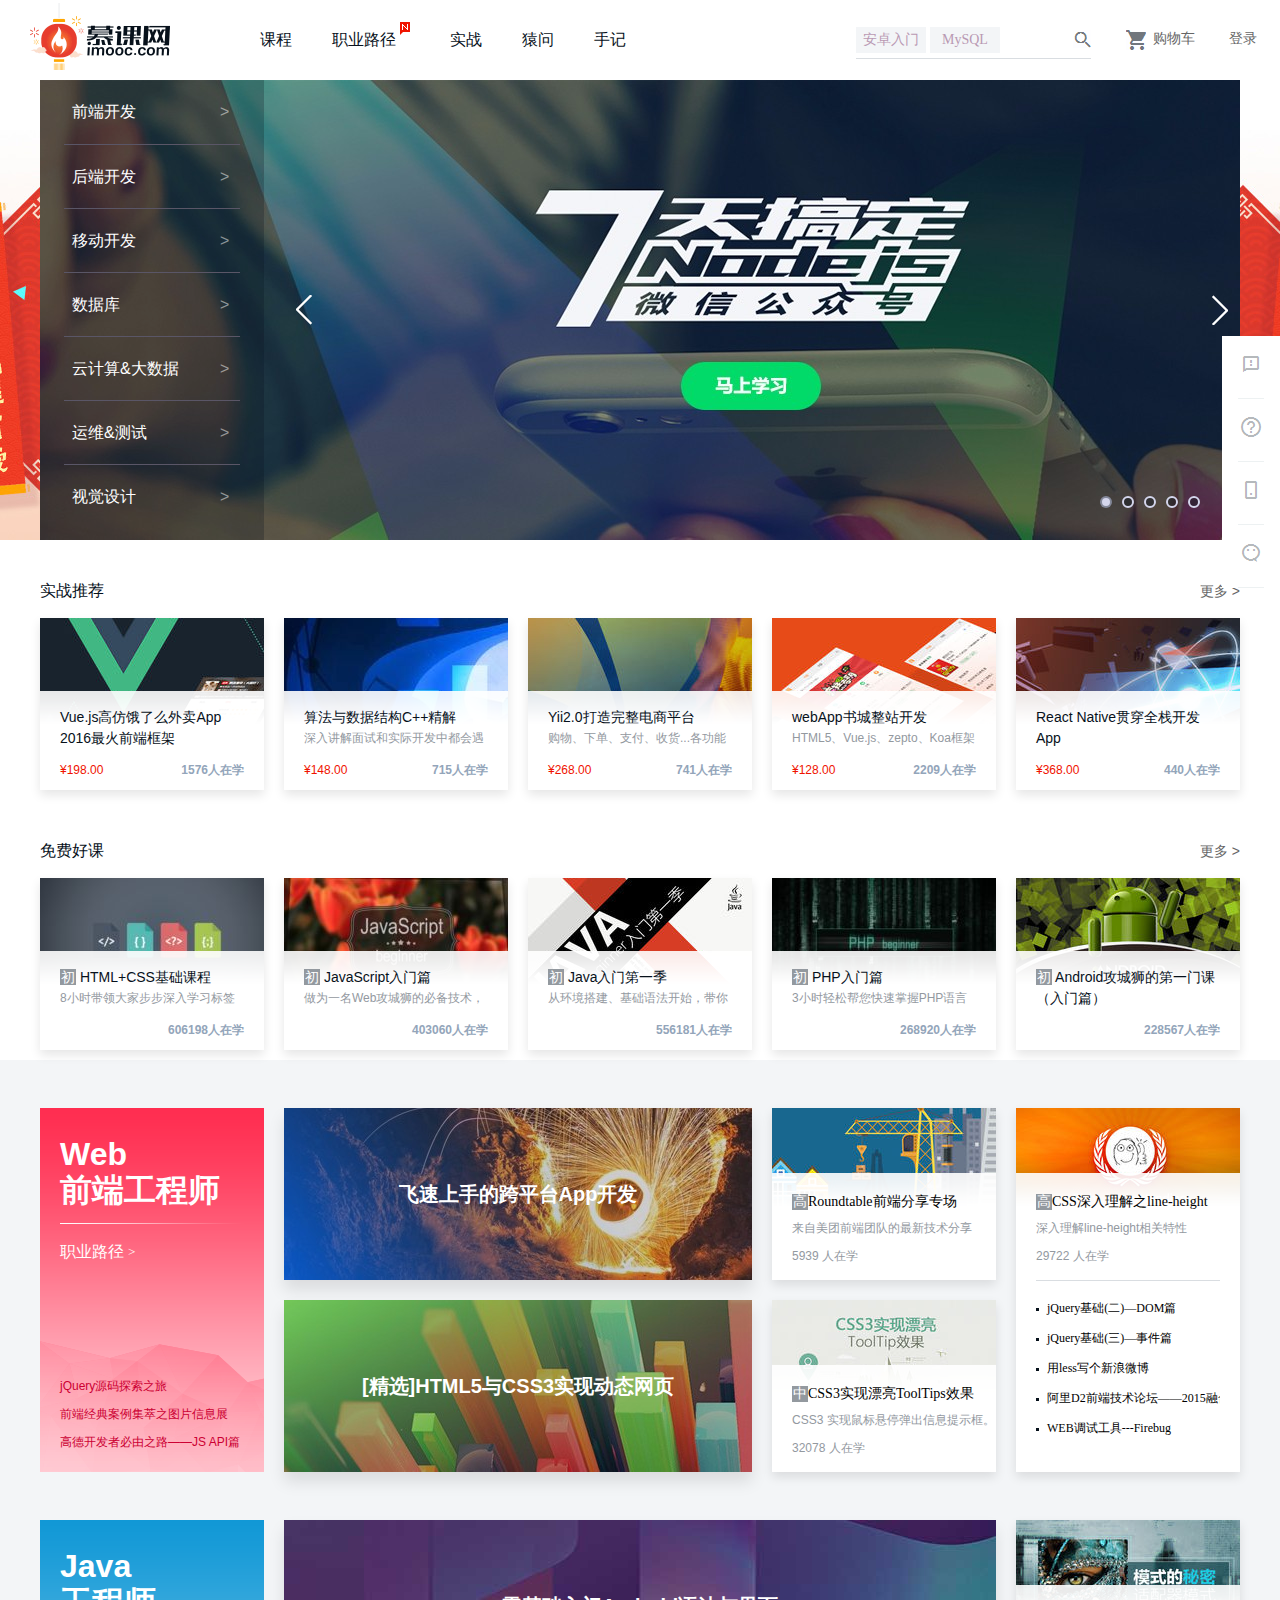
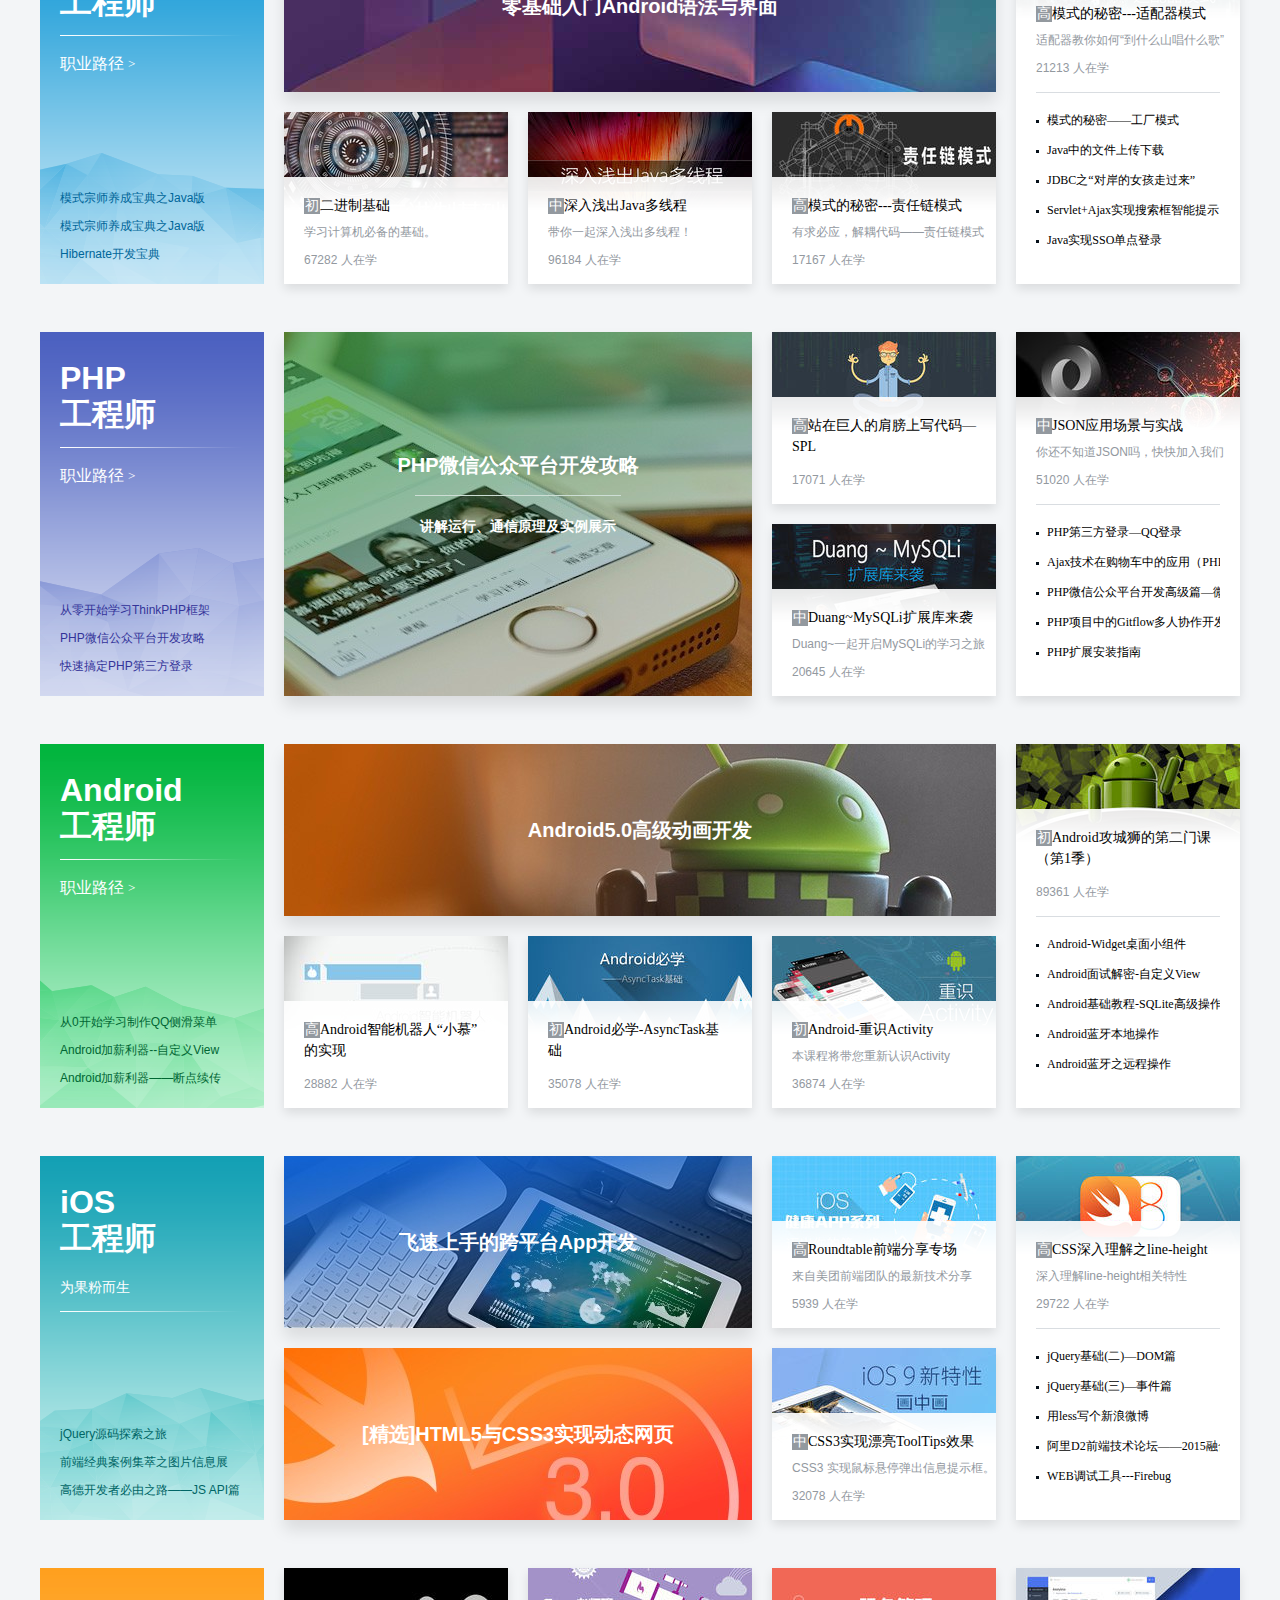
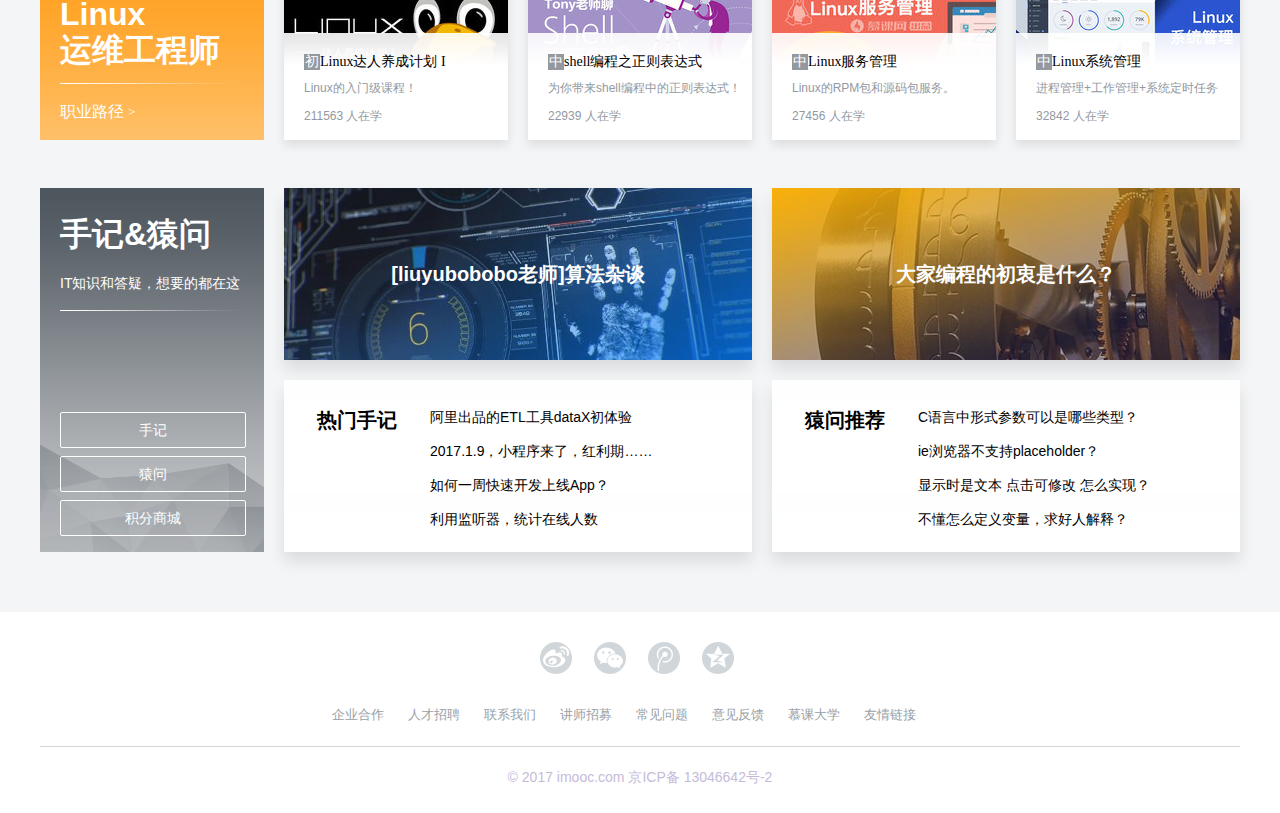
<file: index.html>
<!DOCTYPE html>
<html>
<head lang="en">
    <meta charset="UTF-8">
    <title>慕课网(IMOOC)-程序员的梦工厂</title>
    <link rel="shortcut icon" href="favicon.ico"/>
    <link rel="stylesheet" href="1-首页/css/base.css"/>
    <link rel="stylesheet" href="1-首页/css/header.css"/>
    <link rel="stylesheet" href="1-首页/css/footer.css"/>
    <link rel="stylesheet" href="1-首页/css/index.css"/>
    <script src="1-首页/js/common.js" defer="defer"></script>
    <script src="1-首页/js/index.js" defer="defer"></script>
</head>
<body>
<!--轮播图大背景 start-->
<div class="bigbackground"></div>
<!--轮播图大背景 end-->
<!--header  start -->
<div class="headerall">
    <div class="header clearfix">
        <div class="header_logo fl">
            <a href="index.html">
            </a>
        </div>
        <div class="header_nav fl">
            <ul>
                <li><a href="2-课程/课程.html">课程</a></li>
                <li><a href="3-职业路径/职业路径.html">职业路径 <i></i></a></li>
                <li><a href="4-实战/实战.html">实战</a></li>
                <li><a href="#">猿问</a></li>
                <li><a href="#">手记</a></li>
            </ul>
        </div>
        <div class="header_search fl" id="header_search">
            <input type="text" class="header_search_txt fl"/>
            <div class="header_search_a" >
                <a href="javascript:;" class="header_search_a1">安卓入门</a>
                <a href="javascript:;"class="header_search_a2">MySQL</a>
            </div>
            <button class="header_search_button fr"></button>
        </div>
        <div class="header_login">
            <ul>
                <li class="header_car fl" id="header_car">
                    <a href="javascript:;"><i></i>购物车</a>
                    <div class="header_car_content" id="headercarcontent">
                        <div class="header_car_content_top clearfix">
                            <span class="fl">我的购物车</span>
                            <div class="header_car_content_top_join fr">已加入<span>0</span>门课程</div>
                        </div>
                        <div class="header_car_content_middle">
                            <div class="header_car_content_middle_top ac">
                                <i></i>
                                <p>购物车里空空如也</p>
                            </div>
                            <div class="header_car_content_middle_bottom ac">
                                <p>快去这里选购你中意的课程</p>
                                <a href="#" class="header_car_content_middle_bottom_a1">实战课程</a>
                                <a href="#" class="header_car_content_middle_bottom_a2">职业路径</a>
                            </div>
                        </div>
                        <a href="#" class="header_car_content_bottom_a">我的订单中心</a>
                        <input type="button" value="去购物车" class="header_car_content_bottom_btn fr"/>
                    </div>
                </li>
                <li>
                    <a href="javascript:;" class="header_login_a1">登录</a>
                </li>
                <li>
                    <a href="javascript:;">注册</a>
                </li>
            </ul>
        </div>
    </div>
</div>
<!--header end-->
<!--轮播图 start-->
    <div class="bg_banner" id="bg_banner">
        <div class="bbkg" id="bbkg">
            <a href="#"><div class="tu1"></div></a>
            <a href="#"><div class="tu2"></div></a>
            <a href="#"><div class="tu3"></div></a>
            <a href="#"><div class="tu4"></div></a>
            <a href="#"><div class="tu5"></div></a>
        </div>
        <div class="ul_left"></div>
        <ul class="u_left" id="u_left">
            <li><a href="#" class="a1"><span>前端开发</span><i>&gt;</i></a></li>
            <li><a href="#"><span>后端开发</span><i>&gt;</i></a></li>
            <li><a href="#"><span>移动开发</span><i>&gt;</i></a></li>
            <li><a href="#"><span>数据库</span><i>&gt;</i></a></li>
            <li><a href="#"><span>云计算&大数据</span><i>&gt;</i></a></li>
            <li><a href="#"><span>运维&测试</span><i>&gt;</i></a></li>
            <li><a href="#"><span>视觉设计</span><i>&gt;</i></a></li>
        </ul>
        <!--<div class="hideall" id="hideall">-->
        <div class="iconn" id="iconn">
            <a href="javascript:;" class="left"></a>
            <a href="javascript:;"class="right"></a>
        </div>
        <div class="banner_dots">
            <ul class="circle" id="circle">
                <li></li>
                <li></li>
                <li></li>
                <li></li>
                <li></li>
            </ul>
        </div>
    </div>
<!--轮播图 end-->
<!--轮播图下面实战 start-->
<div class="shizhan clearfix">
    <p class="wenzi">
        <span>实战推荐</span><a href="#"><i>更多 &gt</i></a>
    </p>
</div>
<div class="szdiv clearfix" id="szdiv1">
    <ul>
        <a href="#"><li class="l1">
            <div class="txt">
                <p> Vue.js高仿饿了么外卖App 2016最火前端框架</p>
                <span>  vue.js 兼具 angular.js 和 react.js 的优点，并剔除它们的缺点</span>
            </div>
            <p class="dow">
                <i>¥198.00</i>
                <b>1576人在学</b>
            </p>
        </li></a>
        <a href="#"><li class="l2">
            <div class="txt">
                <p>算法与数据结构C++精解</p>
                <span>   深入讲解面试和实际开发中都会遇到的算法和数据结构问题</span>
            </div>
            <p class="dow">
                <i>¥148.00</i>
                <b>715人在学</b>
            </p>
        </li></a>
        <a href="#"><li class="l3">
            <div class="txt">
                <p>  Yii2.0打造完整电商平台</p>
                <span>    购物、下单、支付、收货...各功能模块开发，打造京东式电商平台</span>
            </div>
            <p class="dow">
                <i>¥268.00</i>
                <b>741人在学</b>
            </p>
        </li></a>
        <a href="#"><li class="l4">
            <div class="txt">
                <p>  webApp书城整站开发</p>
                <span>    HTML5、Vue.js、zepto、Koa框架综合运用</span>
            </div>
            <p class="dow">
                <i>¥128.00</i>
                <b>2209人在学</b>
            </p>
        </li></a>
        <a href="#"><li class="l5">
            <div class="txt">
                <p>  React Native贯穿全栈开发App</p>
                <span>    18个小时纯干货内容，让您一个人从前端到后端完成APP开发。</span>
            </div>
            <p class="dow">
                <i>¥368.00</i>
                <b>440人在学</b>
            </p>
        </li></a>

    </ul>
</div>
<div class="shizhan clearfix">
    <p class="wenzi">
        <span>免费好课</span><a href="#"><i>更多 &gt</i></a>
    </p>
</div>
<div class="szdiv clearfix" id="szdiv2">
    <ul>
        <a href="#"><li class="l6">
            <div class="txt">
                <p><i>初</i> HTML+CSS基础课程</p>
                <span> 8小时带领大家步步深入学习标签的基础知识，掌握各种样式的基本用法。</span>
            </div>
            <p class="dow">
                <b>606198人在学</b>
            </p>
        </li></a>
        <a href="#"><li class="l7">
            <div class="txt">
                <p><i>初</i> JavaScript入门篇</p>
                <span> 做为一名Web攻城狮的必备技术，让您从糊涂到明白，快速认识JavaScript。</span>
            </div>
            <p class="dow">
                <b>403060人在学</b>
            </p>
        </li></a>
        <a href="#"><li class="l8">
            <div class="txt">
                <p><i>初</i> Java入门第一季</p>
                <span> 从环境搭建、基础语法开始，带你入门</span>
            </div>
            <p class="dow">
                <b>556181人在学</b>
            </p>
        </li></a>
        <a href="#"><li class="l9">
            <div class="txt">
                <p><i>初</i> PHP入门篇</p>
                <span>3小时轻松帮您快速掌握PHP语言基础知识，为后续PHP进级课程学习打下基础。</span>
            </div>
            <p class="dow">
                <b>268920人在学</b>
            </p>
        </li></a>
        <a href="#"><li class="l10">
            <div class="txt">
                <p><i>初</i> Android攻城狮的第一门课（入门篇）</p>
                <span> 想快速进入Android开发领域的程序猿的首选课程</span>
            </div>
            <p class="dow">
                <b>228567人在学</b>
            </p>
        </li></a>

    </ul>
</div>
<!--轮播图下面实战 end-->
<!--outwrap-content Begin-->
<div class="outwrap-content">
    <div class="content clearfix">
        <div class="content-wrap banxin clearfix">
            <div class="classify fl">
                <p>Web<br>前端工程师</p>
                <a href="#" class="career-path">职业路径 <i class="icon">&gt;</i></a>
                <div class="raise-weapon">
                    <a href="#" class="item itemColor1">jQuery源码探索之旅</a>
                    <a href="#" class="item itemColor1">前端经典案例集萃之图片信息展</a>
                    <a href="#" class="item itemColor1">高德开发者必由之路——JS API篇</a>
                </div>
            </div>
            <a href="#">
                <div class="longer fl">
                    <p>飞速上手的跨平台App开发</p>
                </div>
            </a>
            <a href="#">
                <div class="moco-course fl"></div>
            </a>

            <a href="#">
                <div class="longer fl">
                    <p>[精选]HTML5与CSS3实现动态网页</p>
                </div>
            </a>
            <a href="#">
                <div class="moco-course fl"></div>
            </a>
            <div class="heigher fr">
                <a href="#">
                    <div class="moco-course mgt bs"></div>
                </a>
                <div class="list">
                    <ul>
                        <li><a href="#"><i class="list-icon"></i>jQuery基础(二)—DOM篇</a></li>
                        <li><a href="#"><i class="list-icon"></i>jQuery基础(三)—事件篇</a></li>
                        <li><a href="#"><i class="list-icon"></i>用less写个新浪微博</a></li>
                        <li><a href="#"><i class="list-icon"></i>阿里D2前端技术论坛——2015融合</a></li>
                        <li><a href="#"><i class="list-icon"></i>WEB调试工具---Firebug</a></li>
                    </ul>
                </div>
            </div>
        </div>
    </div>
    <div class="content clearfix">
        <div class="content-wrap banxin clearfix">
            <div class="classify fl">
                <p>Java<br>工程师</p>
                <a href="#" class="career-path">职业路径 <i class="icon">&gt;</i></a>
                <div class="raise-weapon">
                    <a href="#" class="item itemColor2">模式宗师养成宝典之Java版</a>
                    <a href="#" class="item itemColor2">模式宗师养成宝典之Java版</a>
                    <a href="#" class="item itemColor2">Hibernate开发宝典</a>
                </div>
            </div>
            <a href="#">
                <div class="longer w712 fl">
                    <p>零基础入门Android语法与界面</p>
                </div>
            </a>
            <a href="#">
                <div class="moco-course fl"></div>
            </a>
            <a href="#">
                <div class="moco-course fl"></div>
            </a>
            <a href="#">
                <div class="moco-course fl"></div>
            </a>
            <div class="heigher fr">
                <a href="#">
                    <div class="moco-course mgt bs"></div>
                </a>
                <div class="list">
                    <ul>
                        <li><a href="#"><i class="list-icon"></i>模式的秘密——工厂模式</a></li>
                        <li><a href="#"><i class="list-icon"></i>Java中的文件上传下载</a></li>
                        <li><a href="#"><i class="list-icon"></i>JDBC之“对岸的女孩走过来”</a></li>
                        <li><a href="#"><i class="list-icon"></i>Servlet+Ajax实现搜索框智能提示</a></li>
                        <li><a href="#"><i class="list-icon"></i>Java实现SSO单点登录</a></li>
                    </ul>
                </div>
            </div>
        </div>
    </div>
    <div class="content clearfix">
        <div class="content-wrap banxin clearfix">
            <div class="classify fl">
                <p>PHP<br>工程师</p>
                <a href="#" class="career-path">职业路径 <i class="icon">&gt;</i></a>
                <div class="raise-weapon">
                    <a href="#" class="item itemColor3">从零开始学习ThinkPHP框架</a>
                    <a href="#" class="item itemColor3">PHP微信公众平台开发攻略</a>
                    <a href="#" class="item itemColor3">快速搞定PHP第三方登录</a>
                </div>
            </div>
            <a href="#">
                <div class="longer w468 h364 fl">
                    <p>PHP微信公众平台开发攻略</p>
                    <div class="line"></div>
                    <div class="subtitle">讲解运行、通信原理及实例展示</div>
                </div>
            </a>
            <a href="#">
                <div class="moco-course fl"></div>
            </a>
            <a href="#">
                <div class="moco-course fl"></div>
            </a>
            <div class="heigher fr">
                <a href="#">
                    <div class="moco-course mgt bs"></div>
                </a>
                <div class="list">
                    <ul>
                        <li><a href="#"><i class="list-icon"></i>PHP第三方登录—QQ登录</a></li>
                        <li><a href="#"><i class="list-icon"></i>Ajax技术在购物车中的应用（PHP篇）</a></li>
                        <li><a href="#"><i class="list-icon"></i>PHP微信公众平台开发高级篇—微信JS-SDK</a></li>
                        <li><a href="#"><i class="list-icon"></i>PHP项目中的Gitflow多人协作开发工作流</a></li>
                        <li><a href="#"><i class="list-icon"></i>PHP扩展安装指南</a></li>
                    </ul>
                </div>
            </div>
        </div>
    </div>
    <div class="content clearfix">
        <div class="content-wrap banxin clearfix">
            <div class="classify fl">
                <p>Android<br>工程师</p>
                <a href="#" class="career-path">职业路径 <i class="icon">&gt;</i></a>
                <div class="raise-weapon">
                    <a href="#" class="item itemColor4">从0开始学习制作QQ侧滑菜单</a>
                    <a href="#" class="item itemColor4">Android加薪利器--自定义View</a>
                    <a href="#" class="item itemColor4">Android加薪利器——断点续传</a>
                </div>
            </div>
            <a href="#">
                <div class="longer w712 fl">
                    <p>Android5.0高级动画开发</p>
                </div>
            </a>
            <a href="#">
                <div class="moco-course fl"></div>
            </a>
            <a href="#">
                <div class="moco-course fl"></div>
            </a>
            <a href="#">
                <div class="moco-course fl"></div>
            </a>
            <div class="heigher fr">
                <a href="#">
                    <div class="moco-course mgt bs"></div>
                </a>
                <div class="list">
                    <ul>
                        <li><a href="#"><i class="list-icon"></i>Android-Widget桌面小组件</a></li>
                        <li><a href="#"><i class="list-icon"></i>Android面试解密-自定义View</a></li>
                        <li><a href="#"><i class="list-icon"></i>Android基础教程-SQLite高级操作</a></li>
                        <li><a href="#"><i class="list-icon"></i>Android蓝牙本地操作</a></li>
                        <li><a href="#"><i class="list-icon"></i>Android蓝牙之远程操作</a></li>
                    </ul>
                </div>
            </div>
        </div>
    </div>
    <div class="content clearfix">
        <div class="content-wrap banxin clearfix">
            <div class="classify fl">
                <p>iOS<br>工程师</p>
                <p class="fs14 pd24">为果粉而生</p>
                <div class="raise-weapon">
                    <a href="#" class="item itemColor5">jQuery源码探索之旅</a>
                    <a href="#" class="item itemColor5">前端经典案例集萃之图片信息展</a>
                    <a href="#" class="item itemColor5">高德开发者必由之路——JS API篇</a>
                </div>
            </div>
            <a href="#">
                <div class="longer fl">
                    <p>飞速上手的跨平台App开发</p>
                </div>
            </a>
            <a href="#">
                <div class="moco-course fl"></div>
            </a>
            <a href="#">
                <div class="longer fl">
                    <p>[精选]HTML5与CSS3实现动态网页</p>
                </div>
            </a>
            <a href="#">
                <div class="moco-course fl"></div>
            </a>
            <div class="heigher fr">
                <a href="#">
                    <div class="moco-course mgt bs"></div>
                </a>
                <div class="list">
                    <ul>
                        <li><a href="#"><i class="list-icon"></i>jQuery基础(二)—DOM篇</a></li>
                        <li><a href="#"><i class="list-icon"></i>jQuery基础(三)—事件篇</a></li>
                        <li><a href="#"><i class="list-icon"></i>用less写个新浪微博</a></li>
                        <li><a href="#"><i class="list-icon"></i>阿里D2前端技术论坛——2015融合</a></li>
                        <li><a href="#"><i class="list-icon"></i>WEB调试工具---Firebug</a></li>
                    </ul>
                </div>
            </div>
        </div>
    </div>
    <div class="content clearfix">
        <div class="content-wrap banxin clearfix">
            <div class="classify h172 fl">
                <p>Linux<br>运维工程师</p>
                <a href="#" class="career-path">职业路径 <i class="icon">&gt;</i></a>
            </div>
            <a href="#">
                <div class="moco-course fl"></div>
            </a>
            <a href="#">
                <div class="moco-course fl"></div>
            </a>
            <a href="#">
                <div class="moco-course fl"></div>
            </a>
            <a href="#">
                <div class="moco-course mgr fl"></div>
            </a>
        </div>
    </div>
    <div class="content clearfix">
        <div class="content-wrap banxin clearfix">
            <div class="classify fl">
                <p>手记&猿问</p>
                <p class="fs14 pd24">IT知识和答疑，想要的都在这</p>
                <a href="#"><div class="btn">手记</div></a>
                <a href="#"><div class="btn">猿问</div></a>
                <a href="#"><div class="btn">积分商城</div></a>
            </div>
            <a href="#">
                <div class="longer fl">
                    <p>[liuyubobobo老师]算法杂谈</p>
                </div>
            </a>
            <a href="#">
                <div class="longer mgr fl">
                    <p>大家编程的初衷是什么？</p>
                </div>
            </a>
            <a href="#">
                <div class="longer fl clearfix">
                   <div class="left fl">热门手记</div>
                    <div class="right fl">
                        <a href="#">阿里出品的ETL工具dataX初体验 </a>
                        <a href="#">2017.1.9，小程序来了，红利期……</a>
                        <a href="#">如何一周快速开发上线App？</a>
                        <a href="#">利用监听器，统计在线人数</a>
                    </div>
                </div>
            </a>
            <a href="#">
                <div class="longer mgr fl clearfix">
                    <div class="left fl">猿问推荐</div>
                    <div class="right fl">
                        <a href="#">C语言中形式参数可以是哪些类型？ </a>
                        <a href="#">ie浏览器不支持placeholder？</a>
                        <a href="#">显示时是文本 点击可修改 怎么实现？</a>
                        <a href="#">不懂怎么定义变量，求好人解释？</a>
                    </div>
                </div>
            </a>
        </div>
    </div>
</div>
<!--outwrap-content End-->
<!--侧边小广告栏 Begin-->
<div class="elevator"></div>
<!--侧边小广告栏 End-->
<!--footer start -->
<div class="footer banxin clearfix">
    <div class="footer_icon clearfix" id="footer_icon">
        <a href="#"></a>
        <a href="#"><i id="wechaterweima"></i></a>
        <a href="#"></a>
        <a href="#"></a>
    </div>
    <div class="friendlink clearfix">
        <ul>
            <li class="friendlink_first"><a href="#">企业合作</a></li>
            <li><a href="#">人才招聘</a></li>
            <li><a href="#">联系我们</a></li>
            <li><a href="#">讲师招募</a></li>
            <li><a href="#">常见问题</a></li>
            <li><a href="#">意见反馈</a></li>
            <li><a href="#">慕课大学</a></li>
            <li><a href="#">友情链接</a></li>
        </ul>
    </div>
    <div class="copyright">
        <span>&copy; 2017 imooc.com  京ICP备 13046642号-2</span>
    </div>
</div>
<!--footer end-->
<!--侧面slider start-->
<div class="sidebar">
    <ul>
        <li class="li1" id="li1"><a href="#" id="a1"><span class="span1" id="span1">常见<br/>问题</span></a></li>
        <li class="li2" id="li2"><a href="#" id="a2"><span class="span2" id="span2">意见<br/>反馈</span></a></li>
        <li class="li3" id="li3"><a href="#" id="a3"><span class="span3" id="span3">APP<br/>下载</span></a></li>
        <li class="li4" id="li4"><a href="#" id="a4"><span class="span4" id="span4">官方<br/>微信</span></a></li>
        <li class="li5" id="li5"><a href="#header_car" id="a5"><i id="li5_i">∧</i><span class="span5" id="span5">返回<br/>顶部</span></a></li>
    </ul>
</div>
<div class="elevator3" id="elevator3"></div>
<div class="elevator4" id="elevator4"></div>
<!--侧面slider end-->
</body>
</html>
</file>
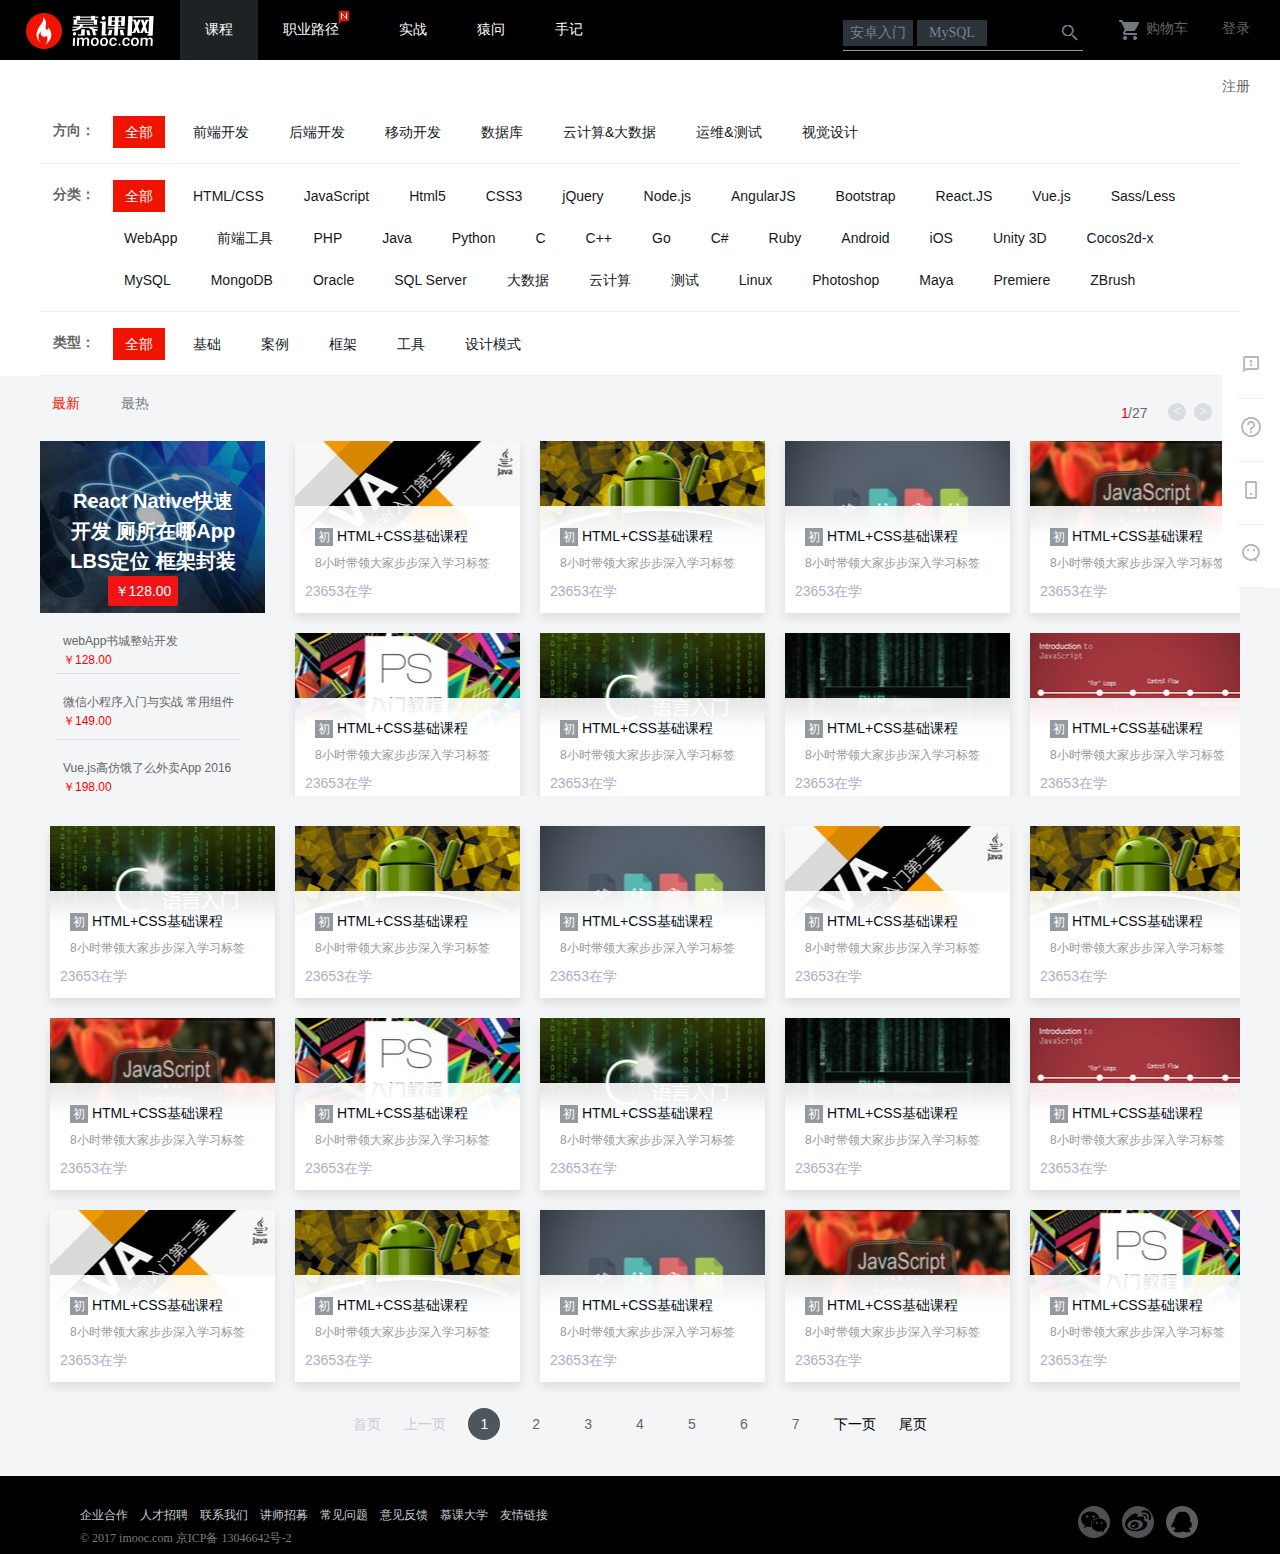
<file: 2-课程/课程.html>
<!DOCTYPE html>
<html lang="en">
<head>
    <meta charset="UTF-8">
    <title>慕课网课程</title>
    <link rel="shortcut icon" href="favicon.ico"/>
    <link rel="stylesheet" href="css/base.css">
    <link rel="stylesheet" href="css/header.css"/>
    <link rel="stylesheet" href="css/footer.css"/>
    <link rel="stylesheet" href="css/default.css">
    <script src="js/common.js"></script>
    <script src="js/default.js"></script>
</head>
<body>
<!--header  start -->
<div class="header clearfix">
    <div class="header_logo fl">
        <a href="../index.html"></a>
    </div>
    <div class="header_nav fl">
        <ul>
            <li style="background: #1E2225;"><a href="javascript:;">课程</a></li>
            <li><a href="../3-职业路径/职业路径.html">职业路径<i></i></a></li>
            <li><a href="../4-实战/实战.html">实战</a></li>
            <li><a href="#">猿问</a></li>
            <li><a href="#">手记</a></li>
        </ul>
    </div>
    <div class="header_search fl" id="header_search">
        <input type="text" class="header_search_txt fl"/>
        <div class="header_search_a" >
            <a href="javascript:;" class="header_search_a1">安卓入门</a>
            <a href="javascript:;"class="header_search_a2">MySQL</a>
        </div>
        <button class="header_search_button fr"></button>
    </div>
    <div class="header_login">
        <ul>
            <li class="header_car fl" id="header_car">
                <a href="javascript:;"><i></i>购物车</a>
                <div class="header_car_content" id="headercarcontent">
                    <div class="header_car_content_top clearfix">
                        <span class="fl">我的购物车</span>
                        <div class="header_car_content_top_join fr">已加入<span>0</span>门课程</div>
                    </div>
                    <div class="header_car_content_middle">
                        <div class="header_car_content_middle_top ac">
                            <i></i>
                            <p>购物车里空空如也</p>
                        </div>
                        <div class="header_car_content_middle_bottom ac">
                            <p>快去这里选购你中意的课程</p>
                            <a href="#" class="header_car_content_middle_bottom_a1">实战课程</a>
                            <a href="#" class="header_car_content_middle_bottom_a2">职业路径</a>
                        </div>
                    </div>
                    <a href="#" class="header_car_content_bottom_a">我的订单中心</a>
                    <input type="button" value="去购物车" class="header_car_content_bottom_btn fr"/>
                </div>
            </li>
            <li class="header_login_a1">
                <a href="javascript:;" >登录</a>
            </li>
            <li>
                <a href="javascript:;">注册</a>
            </li>
        </ul>
    </div>
</div>
<!--header end-->
<!--课程开始 start-->
    <div class="lesson banxin clearfix">
        <div class="lesson_son clearfix">
            <span>方向：</span>
            <ul class="clearfix">
                <li><a href="#" id="lesson_all1">全部</a></li>
                <li><a href="#">前端开发</a></li>
                <li><a href="#">后端开发</a></li>
                <li><a href="#">移动开发</a></li>
                <li><a href="#">数据库</a></li>
                <li><a href="#">云计算&大数据</a></li>
                <li><a href="#">运维&测试</a></li>
                <li><a href="#">视觉设计</a></li>
            </ul>
        </div>
        <div class="lesson_son clearfix">
            <span>分类：</span>
            <ul class="clearfix">
                <li><a href="#" id="lesson_all2">全部</a></li>
                <li><a href="#">HTML/CSS</a></li>
                <li><a href="#">JavaScript</a></li>
                <li><a href="#">Html5</a></li>
                <li><a href="#">CSS3</a></li>
                <li><a href="#">jQuery</a></li>
                <li><a href="#">Node.js</a></li>
                <li><a href="#">AngularJS</a></li>
                <li><a href="#">Bootstrap</a></li>
                <li><a href="#">React.JS</a></li>
                <li><a href="#">Vue.js</a></li>
                <li><a href="#">Sass/Less</a></li>
                <li><a href="#">WebApp</a></li>
                <li><a href="#">前端工具</a></li>
                <li><a href="#">PHP</a></li>
                <li><a href="#">Java</a></li>
                <li><a href="#">Python</a></li>
                <li><a href="#">C</a></li>
                <li><a href="#">C++</a></li>
                <li><a href="#">Go</a></li>
                <li><a href="#">C#</a></li>
                <li><a href="#">Ruby</a></li>
                <li><a href="#">Android</a></li>
                <li><a href="#">iOS</a></li>
                <li><a href="#">Unity 3D</a></li>
                <li><a href="#">Cocos2d-x</a></li>
                <li><a href="#">MySQL</a></li>
                <li><a href="#">MongoDB</a></li>
                <li><a href="#">Oracle</a></li>
                <li><a href="#">SQL Server</a></li>
                <li><a href="#">大数据</a></li>
                <li><a href="#">云计算</a></li>
                <li><a href="#">测试</a></li>
                <li><a href="#">Linux</a></li>
                <li><a href="#">Photoshop</a></li>
                <li><a href="#">Maya</a></li>
                <li><a href="#">Premiere</a></li>
                <li><a href="#">ZBrush</a></li>
            </ul>
        </div>
        <div class="lesson_son clearfix">
            <span>类型：</span>
            <ul class="clearfix">
                <li><a href="#" id="lesson_all3">全部</a></li>
                <li><a href="#">基础</a></li>
                <li><a href="#">案例</a></li>
                <li><a href="#">框架</a></li>
                <li><a href="#">工具</a></li>
                <li><a href="#">设计模式</a></li>
            </ul>
        </div>
    </div>
<!--课程结束 end-->
<!--产品信息start-->
<div class="product">
    <div class="banxin">
        <div class="product_top">
            <div class="product_left fl" id="product_left">
                <a href="javascript:;" id="zuixin">最新</a>
                <a href="javascript:;" id="zuire">最热</a>
            </div>
            <div class="product_right fr">
                <span class="_red">1</span><span>/27</span>
                <a href="#"><i class="left">&lt;</i></a>
                <a href="#"><i class="right">&gt;</i></a>
            </div>
        </div>
        <div class="product_main pm1" id="product_main1">
            <div class="product_main_top">
                <div class="product_main_left fl">
                    <div class="product_img">
                        <div class="imgmask"></div>
                    </div>
                    <div class="product_img_pro">
                        <a href="">React Native快速开发 厕所在哪App LBS定位 框架封装</a>

                        <p>￥128.00</p>
                    </div>
                    <div class="bott">
                        <div class="product_price">
                            <div class="price_mess">
                                <a href="">webApp书城整站开发</a>

                                <p>￥128.00</p>
                            </div>
                        </div>
                        <div class="product_price1">
                            <div class="price_mess">
                                <a href="">微信小程序入门与实战 常用组件</a>

                                <p>￥149.00</p>
                            </div>
                        </div>
                        <div class="product_price2">
                            <div class="price_mess">
                                <a href="">Vue.js高仿饿了么外卖App 2016</a>

                                <p>￥198.00</p>
                            </div>
                        </div>
                    </div>
                </div>
                <div class="product_main_right fr" id="product_main_right">
                    <ul>

                    </ul>
                </div>
            </div>
            <div class="product_main_bottom" id="product_main_bottom">
                <ul>

                </ul>
            </div>
        </div>
        <div class="product_main pm2" id="product_main2">
            <div class="product_main_top">
                <div class="product_main_left fl">
                    <div class="product_img2">
                        <div class="imgmask"></div>
                    </div>
                    <div class="product_img_pro">
                        <a href="">所向披靡的响应式开发</a>

                        <p>￥128.00</p>
                    </div>
                    <div class="bott">
                        <div class="product_price">
                            <div class="price_mess">
                                <a href="#" title="强力django+杀手级xadmin  打造上线标准的在线教育平台">强力django+杀手级xadmin</a>

                                <p>￥369.00</p>
                            </div>
                        </div>
                        <div class="product_price1">
                            <div class="price_mess">
                                <a href="#" title="6小时用 jQuery 实现小应用 ">6小时用 jQuery 实现小应用 </a>

                                <p>￥88.00</p>
                            </div>
                        </div>
                        <div class="product_price2">
                            <div class="price_mess">
                                <a href="#" title="高性能可扩展MySQL数据库设计及架构优化 电商项目 ">高性能可扩展MySQL数据库设计</a>

                                <p>￥249.00</p>
                            </div>
                        </div>
                    </div>
                </div>
                <div class="product_main_right fr" id="product_main_right2">
                    <ul>

                    </ul>
                </div>
            </div>
            <div class="product_main_bottom" id="product_main_bottom2">
                <ul>

                </ul>
            </div>
        </div>
        <div class="product_bottom">
            <div class="bottom_center" id="bottom_center">
                <span class="current1">首页</span>
                <span class="current1">上一页</span>
                <a href="javascript:;">1</a>
                <a href="javascript:;">2</a>
                <a href="javascript:;">3</a>
                <a href="javascript:;">4</a>
                <a href="javascript:;">5</a>
                <a href="javascript:;">6</a>
                <a href="javascript:;">7</a>
                <span class="current2">下一页</span>
                <span class="current2">尾页</span>
            </div>
        </div>
    </div>
</div>
<!--产品信息end-->
<!--footer start -->
<div class="footerall">
<div class="footer banxin ">
    <div class="footer_icon" id="footer_icon">
        <a href="#"></a>
        <a href="#"></a>
        <a href="#"><i id="wechaterweima"></i></a>
    </div>
    <div class="friendlink">
        <ul>
            <li class="friendlink_first"><a href="#">企业合作</a></li>
            <li><a href="#">人才招聘</a></li>
            <li><a href="#">联系我们</a></li>
            <li><a href="#">讲师招募</a></li>
            <li><a href="#">常见问题</a></li>
            <li><a href="#">意见反馈</a></li>
            <li><a href="#">慕课大学</a></li>
            <li><a href="#">友情链接</a></li>
        </ul>
    </div>
    <div class="copyright">
        <span>&copy; 2017 imooc.com  京ICP备 13046642号-2</span>
    </div>
</div>
</div>
<!--footer end-->
<!--侧面slider start-->
<div class="sidebar">
    <ul>
        <li class="li1" id="li1"><a href="#" id="a1"><span class="span1" id="span1">常见<br/>问题</span></a></li>
        <li class="li2" id="li2"><a href="#" id="a2"><span class="span2" id="span2">意见<br/>反馈</span></a></li>
        <li class="li3" id="li3"><a href="#" id="a3"><span class="span3" id="span3">APP<br/>下载</span></a></li>
        <li class="li4" id="li4"><a href="#" id="a4"><span class="span4" id="span4">官方<br/>微信</span></a></li>
        <li class="li5" id="li5"><a href="#header_car" id="a5"><i id="li5_i">∧</i><span class="span5" id="span5">返回<br/>顶部</span></a></li>
    </ul>
</div>
<div class="elevator3" id="elevator3"></div>
<div class="elevator4" id="elevator4"></div>
<!--侧面slider end-->
</body>
</html>
</file>
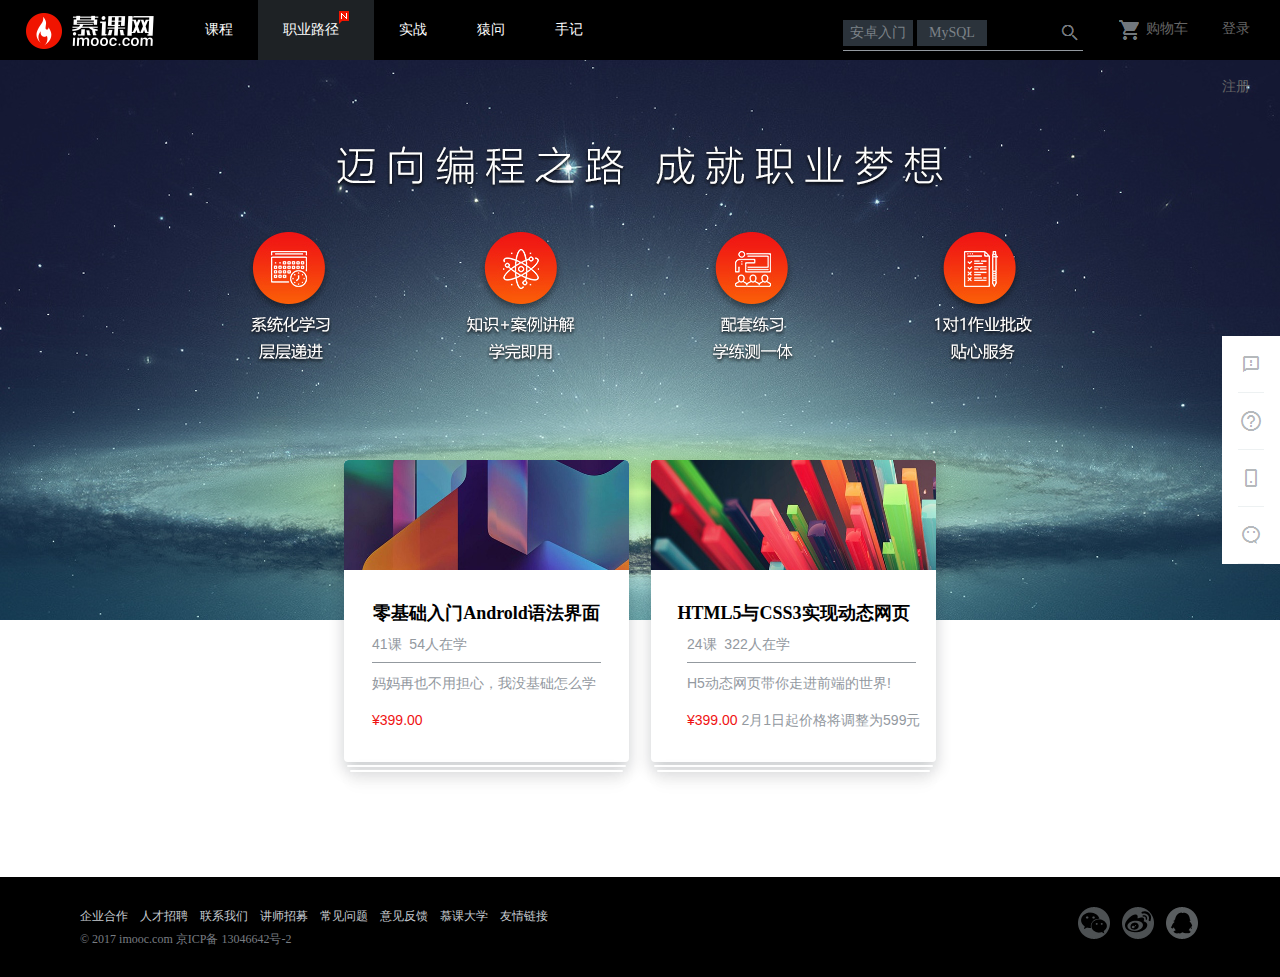
<file: 3-职业路径/职业路径.html>
<!DOCTYPE html>
<html>
<head lang="en">
    <meta charset="UTF-8">
    <title></title>
    <link rel="shortcut icon" href="favicon.ico"/>
    <link rel="stylesheet" href="css/base.css"/>
    <link rel="stylesheet" href="css/index.css"/>
    <link rel="stylesheet" href="css/header.css"/>
    <link rel="stylesheet" href="css/footer.css"/>
    <script src="js/common.js"></script>
    <script src="js/header&footer.js"></script>
</head>
<body>
<!--header  start -->
<div class="header clearfix">
    <div class="header_logo fl">
        <a href="../index.html"></a>
    </div>
    <div class="header_nav fl">
        <ul>
            <li><a href="../2-课程/课程.html">课程</a></li>
            <li style="background: #1E2225;"><a href="#">职业路径<i></i></a></li>
            <li><a href="../4-实战/实战.html">实战</a></li>
            <li><a href="#">猿问</a></li>
            <li><a href="#">手记</a></li>
        </ul>
    </div>
    <div class="header_search fl" id="header_search">
        <input type="text" class="header_search_txt fl"/>
        <div class="header_search_a" >
            <a href="javascript:;" class="header_search_a1">安卓入门</a>
            <a href="javascript:;"class="header_search_a2">MySQL</a>
        </div>
        <button class="header_search_button fr"></button>
    </div>
    <div class="header_login">
        <ul>
            <li class="header_car fl" id="header_car">
                <a href="javascript:;"><i></i>购物车</a>
                <div class="header_car_content" id="headercarcontent">
                    <div class="header_car_content_top clearfix">
                        <span class="fl">我的购物车</span>
                        <div class="header_car_content_top_join fr">已加入<span>0</span>门课程</div>
                    </div>
                    <div class="header_car_content_middle">
                        <div class="header_car_content_middle_top ac">
                            <i></i>
                            <p>购物车里空空如也</p>
                        </div>
                        <div class="header_car_content_middle_bottom ac">
                            <p>快去这里选购你中意的课程</p>
                            <a href="#" class="header_car_content_middle_bottom_a1">实战课程</a>
                            <a href="#" class="header_car_content_middle_bottom_a2">职业路径</a>
                        </div>
                    </div>
                    <a href="#" class="header_car_content_bottom_a">我的订单中心</a>
                    <input type="button" value="去购物车" class="header_car_content_bottom_btn fr"/>
                </div>
            </li>
            <li class="header_login_a1">
                <a href="javascript:;" >登录</a>
            </li>
            <li>
                <a href="javascript:;">注册</a>
            </li>
        </ul>
    </div>
</div>
<!--header end-->
<!--职业路径index start-->
    <div class="banner"></div>
    <div class="news clearfix">
        <div class="newsleft fl" id="newsleft">
            <div class="tu1"></div>
            <div class="wenzi1" id="wenzi1">
                <h1>零基础入门Androld语法界面</h1>
                <span>41课&nbsp;&nbsp;54人在学</span>
                <p class="p1">妈妈再也不用担心，我没基础怎么学</p>
                <p class="yincang" id="yinText">Androld开发了!学习Androld从这里开始</p>
            </div>
            <em>&yen;399.00</em>
            <div class="newsadd1"></div>
            <div class="newsadd2"></div>
        </div>
        <div class="newsright fr" id="newsright">
            <div class="tu2"></div>
                <div class="wenzi2" id="wenzi2">
                    <h1>HTML5与CSS3实现动态网页</h1>
                    <span>24课&nbsp;&nbsp;322人在学</span>
                    <p class="p1">H5动态网页带你走进前端的世界!</p>

                </div>
                <em>&yen;399.00&nbsp;<i>2月1日起价格将调整为599元</i></em>
            <div class="newsadd1"></div>
            <div class="newsadd2"></div>
        </div>
    </div>
    <div class="sidebar">
        <ul >
            <li class="li1" id="li1"><a href="#" id="a1"><span class="span1" id="span1">常见<br/>问题</span></a></li>
            <li class="li2" id="li2"><a href="#" id="a2"><span class="span2" id="span2">意见<br/>反馈</span></a></li>
            <li class="li3" id="li3"><a href="#" id="a3"><span class="span3" id="span3">APP<br/>下载</span></a></li>
            <li class="li4" id="li4"><a href="#" id="a4"><span class="span4" id="span4">官方<br/>微信</span></a></li>
            <li class="li5" id="li5"><a href="#header_car" id="a5"><i id="li5_i">∧</i><span class="span5" id="span5">返回<br/>顶部</span></a></li>
        </ul>
    </div>
    <div class="elevator3" id="elevator3"></div>
    <div class="elevator4" id="elevator4"></div>
    <script src="js/index.js"></script>
<!--职业路径index end-->
<!--footer start -->
<div class="footerall">
    <div class="footer banxin ">
    <div class="footer_icon" id="footer_icon">
        <a href="#"></a>
        <a href="#"></a>
        <a href="#"><i id="wechaterweima"></i></a>
    </div>
    <div class="friendlink">
        <ul>
            <li class="friendlink_first"><a href="#">企业合作</a></li>
            <li><a href="#">人才招聘</a></li>
            <li><a href="#">联系我们</a></li>
            <li><a href="#">讲师招募</a></li>
            <li><a href="#">常见问题</a></li>
            <li><a href="#">意见反馈</a></li>
            <li><a href="#">慕课大学</a></li>
            <li><a href="#">友情链接</a></li>
        </ul>
    </div>
    <div class="copyright">
        <span>&copy; 2017 imooc.com  京ICP备 13046642号-2</span>
    </div>
</div></div>
<!--footer end-->
</body>
</html>
</file>
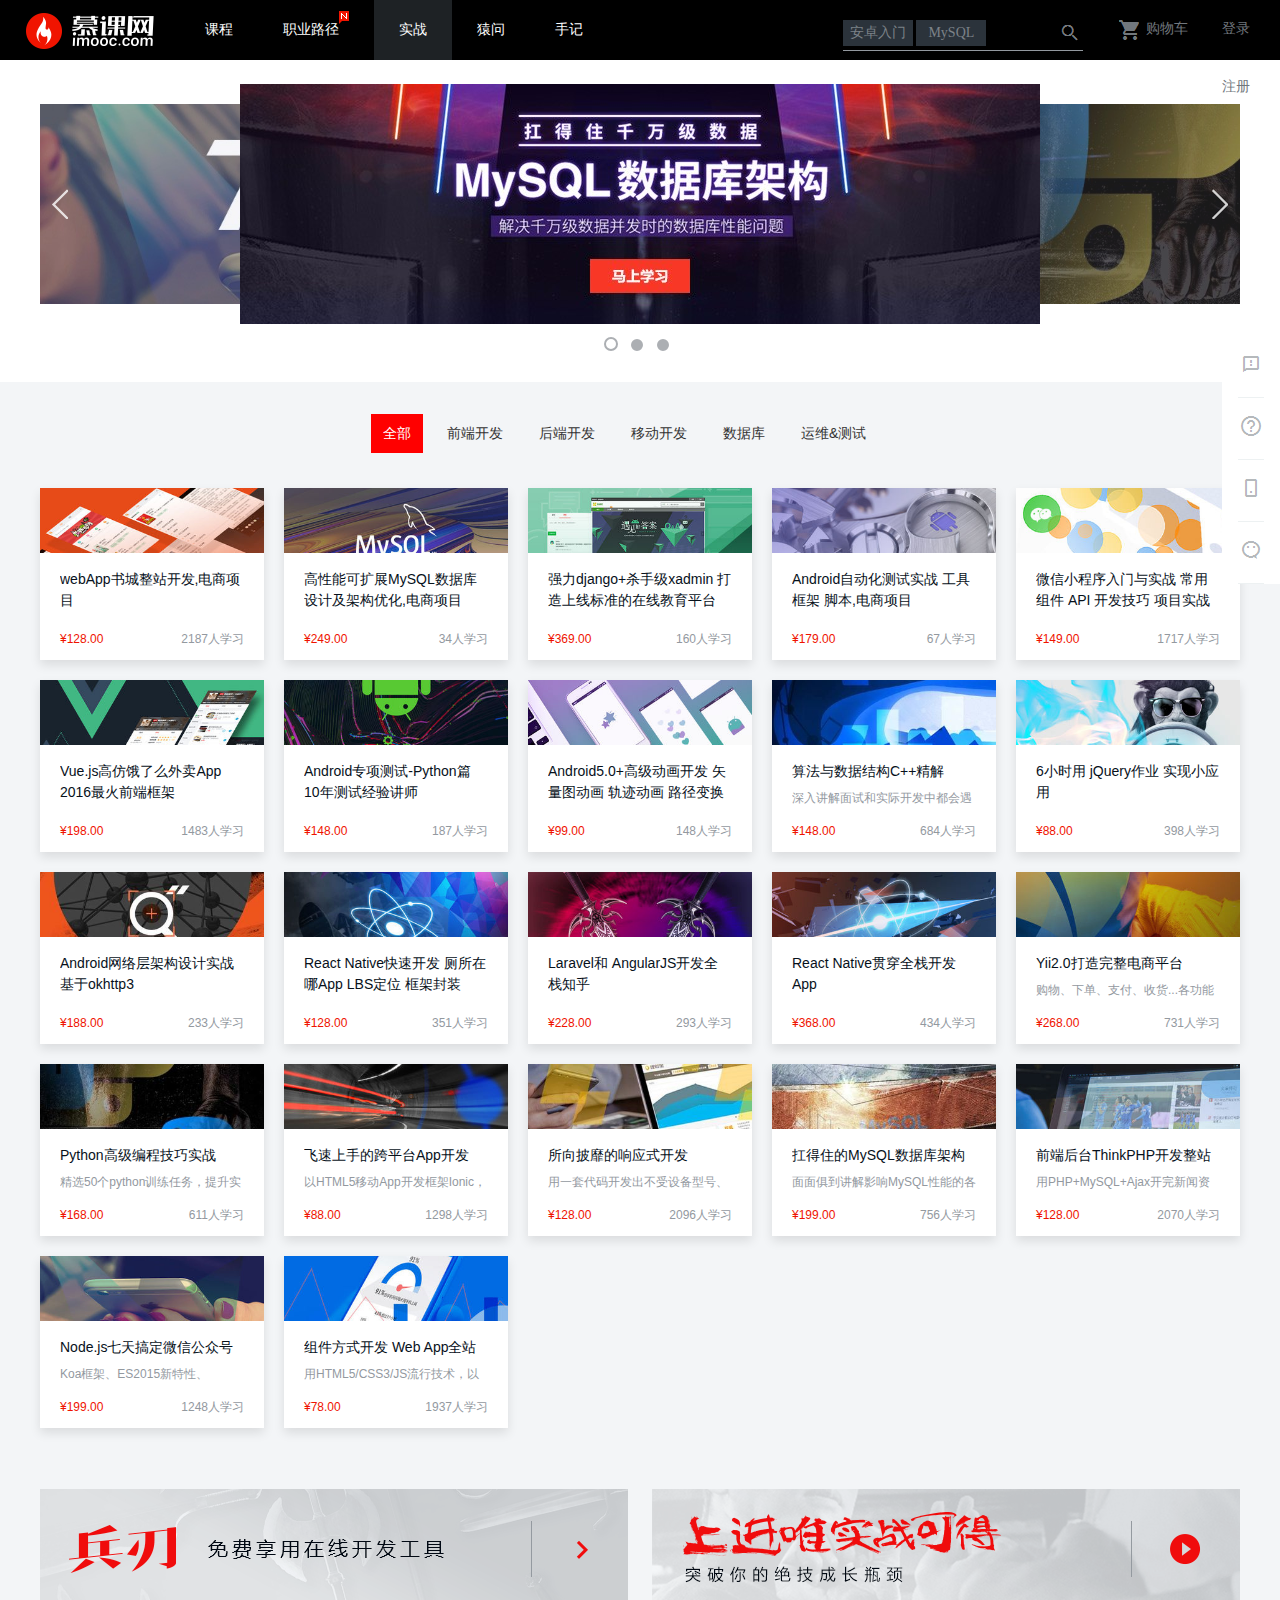
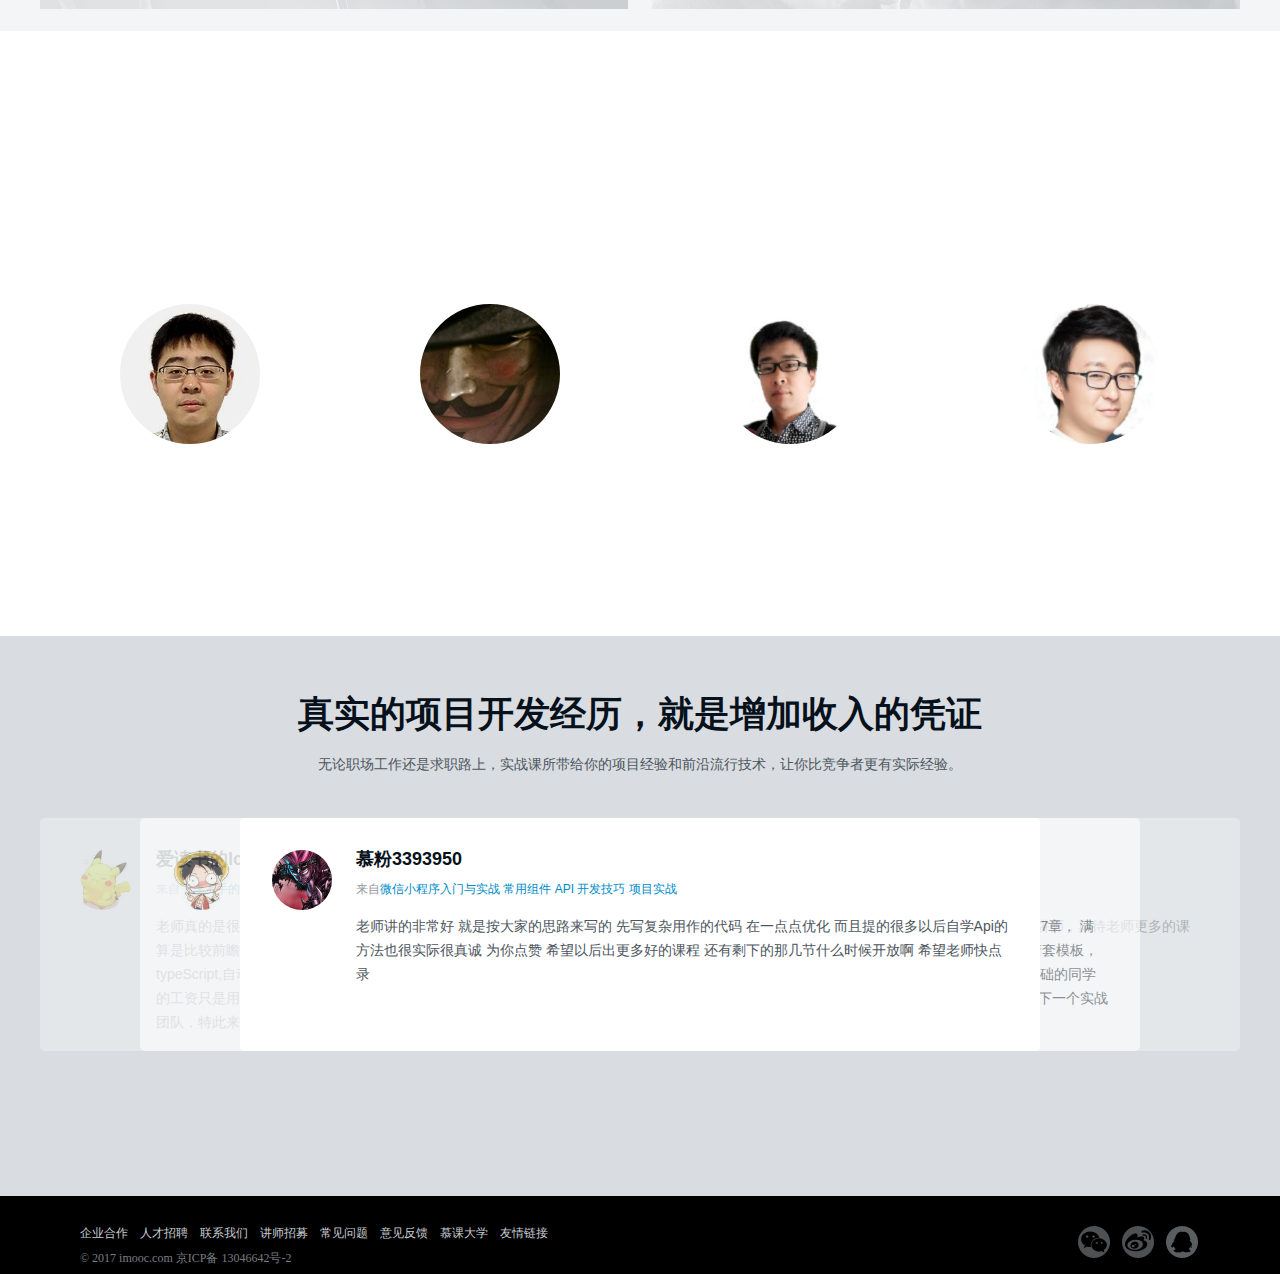
<file: 4-实战/实战.html>
<!DOCTYPE html>
<html>
<head lang="en">
    <meta charset="UTF-8">
    <title></title>
    <link rel="shortcut icon" href="favicon.ico"/>
    <link rel="stylesheet" href="css/base.css"/>
    <link rel="stylesheet" href="css/common.css"/>
    <link rel="stylesheet" href="css/combat.css"/>
    <link rel="stylesheet" href="css/index.css"/>
    <link rel="stylesheet" href="css/header.css"/>
    <link rel="stylesheet" href="css/footer.css"/>
    <script defer="defer" src="js/common1.js"></script>
    <script defer="defer" src="js/index.js"></script>
    <script defer="defer" src="js/combat.js"></script>
</head>
<body>
<!--header  start -->
<div class="header clearfix">
    <div class="header_logo fl">
        <a href="../index.html"></a>
    </div>
    <div class="header_nav fl">
        <ul>
            <li><a href="../2-课程/课程.html">课程</a></li>
            <li><a href="../3-职业路径/职业路径.html">职业路径<i></i></a></li>
            <li style="background: #1E2225;"><a href="#">实战</a></li>
            <li><a href="#">猿问</a></li>
            <li><a href="#">手记</a></li>
        </ul>
    </div>
    <div class="header_search fl" id="header_search">
        <input type="text" class="header_search_txt fl"/>
        <div class="header_search_a" >
            <a href="javascript:;" class="header_search_a1">安卓入门</a>
            <a href="javascript:;"class="header_search_a2">MySQL</a>
        </div>
        <button class="header_search_button fr"></button>
    </div>
    <div class="header_login">
        <ul>
            <li class="header_car fl" id="header_car">
                <a href="javascript:;"><i></i>购物车</a>
                <div class="header_car_content" id="headercarcontent">
                    <div class="header_car_content_top clearfix">
                        <span class="fl">我的购物车</span>
                        <div class="header_car_content_top_join fr">已加入<span>0</span>门课程</div>
                    </div>
                    <div class="header_car_content_middle">
                        <div class="header_car_content_middle_top ac">
                            <i></i>
                            <p>购物车里空空如也</p>
                        </div>
                        <div class="header_car_content_middle_bottom ac">
                            <p>快去这里选购你中意的课程</p>
                            <a href="#" class="header_car_content_middle_bottom_a1">实战课程</a>
                            <a href="#" class="header_car_content_middle_bottom_a2">职业路径</a>
                        </div>
                    </div>
                    <a href="#" class="header_car_content_bottom_a">我的订单中心</a>
                    <input type="button" value="去购物车" class="header_car_content_bottom_btn fr"/>
                </div>
            </li>
            <li class="header_login_a1">
                <a href="javascript:;" >登录</a>
            </li>
            <li>
                <a href="javascript:;">注册</a>
            </li>
        </ul>
    </div>
</div>
<!--header end-->
<!--顶部轮播start-->
<div class="banner" id="banner">
    <div class="banxin">
        <div class="banner-box" id="bannerBox">
            <div class="banner-pic" id="bannerPic">
                <ul>
                    <li><a href="#"><img src="picture/cc.jpg" alt=""/></a></li>
                    <li><a href="#"><img src="picture/ca.jpg" alt=""/></a></li>
                    <li><a href="#"><img src="picture/cb.jpg" alt=""/></a></li>
                </ul>
                <span class="arrLeft" id="arrLeft"><img src="picture/lat.png" alt=""/></span>
                <span class="arrRight" id="arrRight"><img src="picture/pre.png" alt=""/></span>
            </div>
            <ol class="dot" id="odt">
                <li class="dot1"></li>
                <li></li>
                <li></li>
            </ol>
        </div>
    </div>
</div>
<!--顶部轮播end-->
<!--课程列表start-->
<div class="main">
    <div class="banxin">
        <div class="main-nav clearfix" id="mainNav">
            <ul>
                <li><a href="#" class="mainColor">全部</a></li>
                <li><a href="#">前端开发</a></li>
                <li><a href="#">后端开发</a></li>
                <li><a href="#">移动开发</a></li>
                <li><a href="#">数据库</a></li>
                <li><a href="#">运维&测试</a></li>
            </ul>
        </div>
        <div class="main-content" id="mainCenter">
            <ul>
                <li class="cur"><div class="content-box" id="lesson">
                    <div class="content-boxes">
                        <a href="#">
                            <div class="content-boxes-1">
                                <img src="picture/1.jpg" alt=""/>

                                <div class="intro">
                                    <h3>webApp书城整站开发</h3>

                                    <p>HTML5、Vue.js、zepoto、koa框架综合运用</p>
                                </div>
                                <div class="content-buttom">
                                    <span class="money fl">&yen128.00</span>
                                    <span class="num fr">2187人学习</span>
                                </div>
                            </div>
                        </a>
                    </div>
                </div></li>
                <li><div>前端开发</div></li>
                <li><div>后端开发</div></li>
                <li><div>移动开发</div></li>
                <li><div>数据库</div></li>
                <li><div>运维&测试</div></li>
            </ul>
        </div>
        <div class="recom">
            <div class="fl"><a href="#"><img src="picture/recom1.png" alt=""/></a></div>
            <div class="fr"><a href="#"><img src="picture/recom2.png" alt=""/></a></div>
        </div>
    </div>
</div>
<!--课程列表end-->

<!--老师介绍 开始-->
<div class="teacher" id ="teach">
    <div class="w mainbody">
        <div class="t-title">
            <h2>配得上大牛称号的讲师来教你</h2>
            <p>实战课讲师均来自阿里、百度、腾讯、京东、小米等一线互联网公司，<br/>具有多年技术积淀及开发经验，手把手带你做真实项目，让你告别零项目经验。</p>
        </div>
        <ul class="message" id="mes">
            <li>
                <span class="t-pic"></span>
                <div class="t-item">
                    <h3>eclipse_xu</h3>
                    <p> 移动开发工程师</p>
                    <span>曾就职于上海TCL通讯，从事Alcatel（阿尔卡特）Android手机系统的定制工作，目前就职于上海沪江网Android开发部RD项目组，负责App的功能预研，是真正的一线开发人员。著有《Android群英传》和《Android群英传：神兵利器》两书。</span>
                    <div class="t-bottom">
                        <a href="#">Android5.0+高级动画开发 矢量图动画 轨迹动画 路径变换</a>

                    </div>
                </div>
            </li>
            <li>
                <span class="t-pic"></span>
                <div class="t-item">
                    <h3>七月在夏天</h3>
                    <p>神秘讲师“七月”</p>
                    <span>作为微信小程序第一波开发者，他受邀编写小程序开发书籍，不久就会出版。八年研发及团队管理经验，做过程序员、当过项目经理、技术总监、CTO的开发者，他喜欢写代码带来成就感。</span>
                    <div class="t-bottom">
                        <a href="#">微信小程序入门与实战  常用组件 API 开发技巧 项目实战</a>

                    </div>
                </div>
            </li>
            <li>
                <span class="t-pic"></span>
                <div class="t-item">
                    <h3>Goal2Go</h3>
                    <p>软件测试工程师</p>
                    <span>从事测试领域10年时间，主要负责无线搜索前端，搜索App客户端和服务端的测试管理工作，具备丰富的测试项目实战经验。同时在自动化测试、API接口、服务端功能测试等领域上有深厚的造诣。</span>
                    <div class="t-bottom">
                        <a href="#">Android专项测试-Python篇  10年测试经验讲师</a>

                    </div>
                </div>
            </li>
            <li>
                <span class="t-pic"></span>
                <div class="t-item">
                    <h3>ustbhuangyi</h3>
                    <p>滴滴前端技术专家</p>
                    <span>北京科技大学计算机专业硕士。曾任职百度，现就职滴滴，前端技术专家。对Vue.js有很深的理解，是《Vue.js权威指南》一书的主要作者。他有着教科书式的代码写作习惯，对代码有洁癖，追求高质量的代码。强化提升编写高可扩展，通用性强的代码的能力</span>
                    <div class="t-bottom">
                        <a href="#">Vue.js高仿饿了么外卖App 2016最火前端框架</a>
                    </div>
                </div>
            </li>
            <li>
                <span class="t-pic"></span>
                <div class="t-item">
                    <h3>nate</h3>
                    <p>资深移动开发工程师</p>
                    <span>任爽老师喜欢把技术分为两类，一类是让你走的更新的技术，“学会某种语言或新特性，能快速上手开发产品”；一类是让你走的更远的技术，“学会优秀的设计思想、模式，真正懂得代码之间的优劣，能设计出适合业务需求的架构，让代码更灵活、优雅，更能应对未来的变化”。</span>
                    <div class="t-bottom">
                        <a href="#">Android网络层架构设计实战  基于okhttp3</a>
                    </div>
                </div>
            </li>
            <li>
                <span class="t-pic"></span>
                <div class="t-item">
                    <h3>liuyubobobo</h3>
                    <p>全栈工程师</p>
                    <span>他是ACM实力得主，曾获ACM省级金奖、亚洲区铜奖。在开发领域卓有建树，对产品设计、前后端、智能算法等领域均有接触，曾制作近20款个人独立App，并全部成功上架。授课风趣清晰，有极强的感染力，享有用户极高的评价“波总出品，必属精品”！</span>
                    <div class="t-bottom">
                        <a href="#">算法与数据结构C++精解</a>
                    </div>
                </div>
            </li>
            <li>
                <span class="t-pic"></span>
                <div class="t-item">
                    <h3>城下秋草</h3>
                    <p>测试架构师</p>
                    <span>老师就职于国内某知名大型技术企业，历任测试经理、测试架构师，有超过10年的各类大型系统和移动应用解决方案测试经验。在自动化测试技术、平台建设方面有丰富深厚的技术积累，这样专家级的老师近在咫尺，不要错过！</span>
                    <div class="t-bottom">
                        <a href="#">Android自动化测试实战  工具 框架 脚本</a>
                    </div>
                </div>
            </li>
            <li>
                <span class="t-pic"></span>
                <div class="t-item">
                    <h3>__bobby</h3>
                    <p>django专家</p>
                    <span>具有多年django开发的经验， 一直致力于通过django完成web全栈开发。
现任创业公司的CTO，无论后台开发、前端开发，还是移动端开发，一直致力于通过django和前端打造高效的全端开发技术栈。</span>
                    <div class="t-bottom">
                        <a href="#">强力django+杀手级xadmin  打造上线标准的在线教育平台</a>
                    </div>
                </div>
            </li>
            <li>
                <span class="t-pic"></span>
                <div class="t-item">
                    <h3>李_捷</h3>
                    <p>PHP高级工程师</p>
                    <span>85后，6年项目开发经验，作为一名程序员的“老师”，他拥有深厚的教学功底。工程师和老师的双重身份，让他更理解学生的痛点，他的课程不仅直击要害，而且简洁易懂，将实践和理论完美结合。</span>
                    <div class="t-bottom">
                        <a href="#">Yii2.0打造完整电商平台</a>
                    </div>
                </div>
            </li>
            <li>
                <span class="t-pic"></span>
                <div class="t-item">
                    <h3>表严肃</h3>
                    <p>全栈工程师</p>
                    <span>6年全栈开发经历，执迷于新技术研究，新技术的狂热追求者，乐于分享，传道。如果你想以最快的速度熟悉新技术，开阔思维，表严肃就是你近在咫尺的良师益友。</span>
                    <div class="t-bottom">
                        <a href="#">6小时用 jQuery 实现小应用</a>
                    </div>
                </div>
            </li>
            <li>
                <span class="t-pic"></span>
                <div class="t-item">
                    <h3>Scott</h3>
                    <p>nodejs技术专家</p>
                    <span>是国内最早接触 Node.js 的工程师，也是最早用 Node.js 做开发的工程师之一，拥有大量 Node.js 全站开发经验，是新技术的追求者和传播者，对于课程他认真细致，有着近乎完美的追求。</span>
                    <div class="t-bottom">
                        <a href="#">React Native贯穿全栈开发App</a>
                    </div>
                </div>
            </li>
            <li>
                <span class="t-pic"></span>
                <div class="t-item">
                    <h3>远人</h3>
                    <p>前端架构师</p>
                    <span>国内最早一批HTML5实践者，先后就职于腾讯、人人网、小米、美团。具有丰富的海量服务前端开发经验，在慕课网拥有近20万学员，是学生眼中的明星讲师。</span>
                    <div class="t-bottom">
                        <a href="#">webApp书城整站开发</a>
                    </div>
                </div>
            </li>
            <li>
                <span class="t-pic"></span>
                <div class="t-item">
                    <h3>Lyn</h3>
                    <p>百度前端工程师</p>
                    <span>追求代码界面的可扩展性、性能、设计和出色的用户体验，对代码复用、组件化有深入研究，是新技术追求者、代码极客、慕课网明星讲师。</span>
                    <div class="t-bottom">
                        <a href="#">组件方式开发 Web App全站</a>
                    </div>
                </div>
            </li>
            <li>
                <span class="t-pic"></span>
                <div class="t-item">
                    <h3>singwa</h3>
                    <p>PHP开发工程师</p>
                    <span>拥有丰富的大数据、高并发处理、大型网站架构经验。曾在新浪视频负责PHP开发，CCTV6电影网项目经理，现在某大型知名互联网公司负责大数据流的开发。讲课风格激情澎湃，认真负责。</span>
                    <div class="t-bottom">
                        <a href="#">前端后台ThinkPHP开发整站</a>
                    </div>
                </div>
            </li>
            <li>
                <span class="t-pic"></span>
                <div class="t-item">
                    <h3>程序员硕</h3>
                    <p>资深开发工程师/架构师</p>
                    <span>曾就职于全球领先的半导体公司Freescale、清华大学信研院等知名企业及研究机构。是国内著名开源项目skyeye中Python架构的贡献者。具有多年开发及教学双重经验，精通多种语言。</span>
                    <div class="t-bottom">
                        <a href="#">Python高级编程技巧实战</a>
                    </div>
                </div>
            </li>
            <li>
                <span class="t-pic"></span>
                <div class="t-item">
                    <h3>vczero_</h3>
                    <p>现阿里技术专家</p>
                    <span>拥有多年的前端node·js开发和架构经验，曾在高德地图、携程等大企业就职，做过基础技术架构，带过研发团队。同时对React Native有很深的理解，是《React Native入门与实战》的作者，还是infoQ、OSC等会议讲师。</span>
                    <div class="t-bottom">
                        <a href="#">React Native快速开发 厕所在哪App LBS定位 框架封装</a>
                    </div>
                </div>
            </li>

        </ul>
    </div>
    <ul class="t-btn" id="t-ul">
        <li class="t-current"></li>

        <li></li>

        <li></li>

        <li></li>



    </ul>
    <div class="i_btn" id="tbtn">
        <a href="javascript:void(0)"  class="tt_btn pr_L"></a>
        <a href="javascript:void(0)"  class="tt_btn ne_R"></a>
    </div>
</div>
<!--老师介绍 结束-->
<!--用户评价轮播 开始 -->
<div class="classmate">
    <div class="w main-top">
        <h2>真实的项目开发经历，就是增加收入的凭证</h2>
        <p>无论职场工作还是求职路上，实战课所带给你的项目经验和前沿流行技术，让你比竞争者更有实际经验。</p>
    </div>
    <div class="scroll_div" id="cSlide">
        <ul class="w pic-content">
            <li>
                <img src="">
                <div class="user-content">
                    <h3>爱读书的Iceberg</h3>
                    <div class="student-tag">来自<a href="#" target="_blank">飞速上手的跨平台App开发</a></div>
                    <p>老师真的是很感谢你的课程，我们这些小白，提了那么多白痴问题，您还是耐心作答，态度点赞！
                        ionic2算是比较前瞻的前端技术了吧，8月份学习的，学习这个可以平滑的度过到angualrJs2的学习，es6，typeScript,自动化构建工具这些，对于想进阶的前端和开阔眼界的前端，真的是再好不过的课程了。以前的工资只是用Jquery+Bootstrap这些，现在重新换了一份工作，工资翻了翻，也进入了一个气氛比较好的团队，特此来感谢！</p>
                </div>
            </li>
            <li>
                <img src="">
                <div class="user-content">
                    <h3>Lee_D_尼奥</h3>
                    <div class="student-tag">来自<a href="#" target="_blank">前端后台ThinkPHP开发整站</a></div>
                    <p>作为php新手的第一个thinkphp框架项目很适合，小到函数方法的实现，大到项目的流程、架构，都讲的面面俱到。老师，棒棒哒！点个赞！</p>
                </div>
            </li>
            <li>
                <img src=""/>
                <div class="user-content">
                    <h3>慕粉3393950</h3>
                    <div class="student-tag">来自<a href="#" target="_blank">微信小程序入门与实战  常用组件 API 开发技巧 项目实战</a></div>
                    <p>老师讲的非常好 就是按大家的思路来写的 先写复杂用作的代码 在一点点优化 而且提的很多以后自学Api的方法也很实际很真诚 为你点赞 希望以后出更多好的课程 还有剩下的那几节什么时候开放啊 希望老师快点录</p>
                </div>
            </li>
            <li>
                <img src=""/>
                <div class="user-content">
                    <h3>霪霖笙箫</h3>
                    <div class="student-tag">来自<a href="#" target="_blank">Vue.js高仿饿了么外卖App 2016最火前端框架</a></div>
                    <p>非常好的课程，看了遍文档来学庆幸自己跟得上~  跟着老师用vue-cli搭起来，到现在已完成了第7章，
                        满满的干货，老师的代码习惯，命名规范对我也有很大的参考~  以前都是写好静态页面，然后拆着套模板，跟着老师这样一步步走，学到很多新的技巧、启发思路， 希望早点更完啊~~
                        建议和我一样没基础的同学们先跟着老师用Vue 1.0.26，做好了一起用Vue 2.0(2.1)来重构吧，正好练手。
                        顺便期待老师的下一个实战项目，物超所值的198~~</p>
                </div>
            </li>
            <li>
                <img src=""/>
                <div class="user-content">
                    <h3>ragerhino</h3>
                    <div class="student-tag">来自<a href="#" target="_blank">Yii2.0打造完整电商平台</a></div>
                    <p>老师讲课没有拖沓，没有多余的废话，精炼实用，刀刀入肉！ 当之无愧的金牌讲师，期待老师更多的课程！</p>
                </div>
            </li>
        </ul>
        <div class="i_btn" id="ibtn">
            <a href="javascript:void(0)"  class="ii_btn prev_L"></a>
            <a href="javascript:void(0)"  class="ii_btn next_R"></a>
        </div>

    </div>
</div>
<!--用户评价轮播 结束-->
<!--footer start -->
<div class="footerall">
    <div class="footer banxin ">
        <div class="footer_icon" id="footer_icon">
            <a href="#"></a>
            <a href="#"></a>
            <a href="#"><i id="wechaterweima"></i></a>
        </div>
        <div class="friendlink">
            <ul>
                <li class="friendlink_first"><a href="#">企业合作</a></li>
                <li><a href="#">人才招聘</a></li>
                <li><a href="#">联系我们</a></li>
                <li><a href="#">讲师招募</a></li>
                <li><a href="#">常见问题</a></li>
                <li><a href="#">意见反馈</a></li>
                <li><a href="#">慕课大学</a></li>
                <li><a href="#">友情链接</a></li>
            </ul>
        </div>
        <div class="copyright">
            <span>&copy; 2017 imooc.com  京ICP备 13046642号-2</span>
        </div>
    </div>
</div>
<!--footer end-->
<!--侧面slider start-->
<div class="sidebar">
    <ul>
        <li class="li1" id="li1"><a href="#" id="a1"><span class="span1" id="span1">常见<br/>问题</span></a></li>
        <li class="li2" id="li2"><a href="#" id="a2"><span class="span2" id="span2">意见<br/>反馈</span></a></li>
        <li class="li3" id="li3"><a href="#" id="a3"><span class="span3" id="span3">APP<br/>下载</span></a></li>
        <li class="li4" id="li4"><a href="#" id="a4"><span class="span4" id="span4">官方<br/>微信</span></a></li>
        <li class="li5" id="li5"><a href="#header_car" id="a5"><i id="li5_i">∧</i><span class="span5" id="span5">返回<br/>顶部</span></a></li>
    </ul>
</div>
<div class="elevator3" id="elevator3"></div>
<div class="elevator4" id="elevator4"></div>
<!--侧面slider end-->
</body>
</html>
</file>
<file: 1-首页/css/base.css>
/*������ʽ*/
@charset "UTF-8";

html, body, ul, li, ol, dl, dd, dt, p, h1, h2, h3, h4, h5, h6, form, fieldset, legend, img {
    margin: 0;
    padding: 0;
}

fieldset, img, input, button {
    border: none;
    padding: 0;
    margin: 0;
    outline-style: none;
}

ul, ol {
    list-style: none;
}

input {
    padding-top: 0;
    padding-bottom: 0;
    font-family: "SimSun";
}

select, input, textarea {
    font-size: 12px;
    margin: 0;
}

textarea {
    resize: none;
}

img {
    border: 0;
    vertical-align: middle;
}

table {
    border-collapse: collapse;
}

body {
    font: 14px/1.5 "PingFang SC",Helvetica,"Helvetica Neue","微软雅黑",Tahoma,Arial,sans-serif;
    color: #666;
    background: #fff;
}

.clearfix:before, .clearfix:after {
    content: "";
    display: table;
}

.clearfix:after {
    clear: both;
}

.clearfix {
    *zoom: 1; /*IE/7/6*/
}

a {
    color: #666;
    text-decoration: none;
}

/*a:hover {
    color: #F01400;
}*/

h1, h2, h3, h4, h5, h6 {
    text-decoration: none;
    font-weight: normal;
    font-size: 100%;
}


s, i, em {
    font-style: normal;
    text-decoration: none;
}


.fl {
    float: left;
}

.fr {
    float: right;
}

.al {
    text-align: left;
}

.ac {
    text-align: center;
}

.ar {
    text-align: right;
}

.hide {
    display: none;
}

.banxin {
    width: 1200px;
    margin: 0 auto;
}
</file>
<file: 1-首页/css/header.css>
/*header start*/
.headerall {
    padding-top: 10px;
    height: 70px;
    background: #fff;
}
.header {
    height: 60px;
    width: 100%;
}
.header_logo {
    margin: 0 20px;
    margin-top: -10px;
}
.header_logo a {
    display: inline-block;
    width: 200px;
    height: 80px;
    background: url("../images/sprite.png") no-repeat -150px -25px;
    position: relative;
 }
.header_nav li {
    float: left;
    text-align: center;
    font: 16px/60px "microsoft yahei";
    position: relative;
}
.header_nav li a {
    display: inline-block;
    height: 60px;
    padding: 0 20px;
    color: #07111B;
}
.header_nav li a:hover {
    color: #F01400;
}
.header_nav li i {
    display: inline-block;
    width: 10px;
    height: 13px;
    position: relative;
    top: -10px;
    background: url("../images/sprite.png") no-repeat 0 0 ;
}
.header_search {
    height: 60px;
    margin-left: 210px;
    position: relative;
}
.header_search_txt {
    margin: 10px 0 10px 0;
    width: 205px;
    height: 38px;
    padding-right:30px ;
    border: none;
    outline: none;
    border-bottom: 1px solid #D9DDE1;
}
.header_search_a {
    position: absolute;
    top: 17px;
    left: 0;
}
.header_search a {
    display: inline-block;
    width: 70px;
    height: 26px;
    background: #F3F5F7;
    color: #B999B3;
    font: 14px/26px "microsoft yahei";
    text-align: center;
}
.header_search .header_search_a2 {
    left: 74px;
}
.header_search_button {
    display: inline-block;
    margin-top: 20px;
    margin-left: -30px;
    outline: none;
    border: none;
    width: 18px;
    height: 18px;
    background: url("../images/sprite.png") no-repeat -12px 0;
    cursor: pointer;
}
.header_login li{
    height: 60px;
    float: left;
    font: 14px "microsoft yahei";
}
.header_login li>a {
    padding: 20px 17px;
    font: 14px "microsoft yahei";
    display: inline-block;
}
.header_login li:hover>a>i {
    background: url("../images/sprite.png") no-repeat -165px 0;
}
.header_login .header_car {
    margin: 0;
    position: relative;
    padding-left: 18px;
}
.header_car>a {
    padding: 20px 17px;
}
.header_car i {
    display: inline-block;
    height: 20px;
    width: 20px;
    margin-right: 7px;
    background: url("../images/sprite.png") no-repeat -32px 0 ;
    vertical-align: middle;
}

.header_car_content {
    width: 326px;
    padding: 0 12px;
    position: absolute;
    top: 60px;
    right: -5px;
    display: none;
    background: #F5F5F5;
    z-index: 100;
}
.header_car_content_top {
    padding: 20px 12px;
    border-bottom: 1px solid #D9DDE1;
}
.header_car_content_top>span {
    font:14px "microsoft yahei";
    color: #07111B;
}
.header_car_content_top_join {
    color: #93999F;
    font: 12px "microsoft yahei";
}
.header_car_content_middle {
    width: 180px;
    padding: 0 73px;
    margin: 36px auto 0 auto;    
    border-bottom: 1px solid #D9DDE1;
}
.header_car_content_middle_top {
    width: 180px;
    border-bottom: 1px solid #D9DDE1;
}
.header_car_content_middle_top i {
    width: 60px;
    height: 60px;
    display: block;
    margin: 0 auto;
    background: url("../images/sprite.png") no-repeat -75px 0;
}
.header_car_content_middle_top p {
    color: #4D555D;
    font: 13px "microsoft yahei";
    padding: 12px 0 25px 0;
}
.header_car_content_middle_bottom {
    width: 180px;
}
.header_car_content_middle_bottom p{
    font: 12px "microsoft yahei";
    margin: 24px 0 15px 0 ;
    color: #93999F;
}
.header_car_content_middle_bottom a {
    display: block;
    color: red;
    font: 12px "microsoft yahei";
}
.header_car_content_middle_bottom_a1 {
    margin-bottom: 15px;
}
.header_car_content_middle_bottom_a2 {
    margin-bottom: 45px;
}
.header_car_content_bottom_a {
    display: inline-block;
    margin-left: 12px;
    margin: 30px 0;
    color: #93999F;
    font: 12px "microsoft yahei";
}
.header_car_content_bottom_btn {
    width: 82px;
    height: 38px;
    background: #F01400;
    color: #fff;
    margin: 16px 0;
    margin-right: 12px;
}
/*header end*/
</file>
<file: 1-首页/css/footer.css>
/*footer start*/
.footer {
    background: #fff;
}
.footer_icon {
    margin: 30px 0 30px 0 ;
    height: 32px;
    position: relative;
}
.footer_icon a {
    display: inline-block;
    width: 32px;
    height: 32px;
    position: absolute;
    top: 0;
}
.footer_icon a i {
    width: 161px;
    height: 208px;
    background: url("../images/sprite.png") no-repeat 0 -210px;
    display: none;
    position: relative;
    top: -215px;
    left: -65px;
}

.friendlink ul {
    height: 42px;
    border-bottom: 1px solid #D0D6D9;
}
.friendlink li {
    float: left;
    margin: 0 12px;
}
.friendlink li a {
    font: 13px "microsoft yahei";
    color: #99A1A6;
}
.friendlink li a:hover {
    color: #C81623;
}
.friendlink .friendlink_first {
    margin-left: 292px;
}

.copyright {
    color: #C5BBD9;
    text-align: center;
    margin: 20px 0 25px 0 ;
}

























/*footer end*/
</file>
<file: 1-首页/css/index.css>
/*banner start*/
.bigbackground {
    width: 100%;
    height: 490px;
    background:url("../images/background-newyear.jpg") no-repeat top center;
    position: absolute;
    top: 50px;
    z-index: 0;
}
.bg_banner{
    margin: 0 auto;
    width: 1200px;
    height: 460px;
    position: relative;
    background: #fff;
}
.bg_banner .u_left{
    position: absolute;
    left: 0px;
    top: 0;
    width: 224px;
    height: 460px;
    font-size: 12px;
}
.bg_banner .u_left span{
    padding: 0 8px;
}
.bg_banner .ul_left{
    position: absolute;
    left: 0px;
    top: 0;
    width: 224px;
    height: 460px;
    background-color:rgba(7,17,27,.5) ;
    opacity: 0.5;
}
.u_left li{
    width: 224px;
    height: 64px;
}
.u_left li a{
    display: block;
    border-top: 1px solid #5A5667;
    color: #fff;
    opacity: 1;
    font-size: 16px;
    margin: 0 24px;
    line-height: 64px;
}
.u_left .a1{
    border-top:none;
}
.u_left li a i{
    display: inline-block;
    width: 20px;
    height: 20px;
    color: rgba(255,255,255,.5);
    float: right;
}
.bg_banner .banner_dots{
    height: 13px;
    position: absolute;
    bottom: 0px;
    width: 100%;
}
.banner_dots .circle{
    position: absolute;
    right: 20px;
    bottom: 32px;
    /*background-color: green;*/
    width: 130px;
}
.banner_dots .circle li{
    float: left;
    width: 8px;
    height: 8px;
    border: 2px solid #D4D6EC;
    background-color: rgba(7,17,27,.4);
    border-radius: 50%;
    margin-left:10px ;
}
.banner_dots .circle li:hover{
    cursor: pointer;
}
.banner_dots .circle li.current {
    border: 2px solid  rgba(7,17,27,.4);
    background-color:#D4D6EC;
}
/*轮播图按钮 start*/
.iconn .left,
.iconn .right{
    position: absolute;
    top: 50%;
    width: 40px;
    height: 80px;
    text-align: center;
    margin-top: -40px;
    background: url("../images/pre.png") no-repeat center;
}
.iconn .left{
    left: 244px;
    transform: rotate(180deg);
}
.iconn .right{
    right: 0;
}
/*轮播图按钮 end*/
/*轮播图 start*/
.tu1{
    width: 1200px;
    height: 460px;
    position: absolute;
    background:url("../images/轮播图1.jpg") ;
}
.tu2{
    width: 1200px;
    height: 460px;
    position: absolute;
    background:url("../images/轮播图2.jpg") ;
}
.tu3{
    width: 1200px;
    height: 460px;
    position: absolute;
    background:url("../images/轮播图3.jpg") ;
}
.tu4{
    width: 1200px;
    height: 460px;
    position: absolute;
    background:url("../images/轮播图4.jpg") ;
}
.tu5{
    width: 1200px;
    height: 460px;
    position: absolute;
    background:url("../images/轮播图5.jpg") ;
}
/*轮播图 end*/
/*左侧隐藏模块 start*/
.hide_a {
    width: 732px;
    height: 460px;
    position: absolute;
    top: 0;
    left: 224px;
    display: none;
}
.hide_a h4 {
    color: #000;
}
.hide_a span {
    color: #4D555D;
    display: inline-block;
    line-height: 22px;
    margin-right: 8px;
    margin-bottom: 14px;
    font: bold 12px "microsoft yahei";
}
.hide_a_1,.hide_a_2 {
    margin: 30px 40px;
}
.hide_a_1 span {
    vertical-align: top;
}
.hide_a_1_1 {
    display: inline-block;
}
.hide_a_2 span {
    padding: 4px 8px ;
    text-align: center;
    background: #F3F5F7;
}
.hide_a_2 .hide_a_2_span1 {
    background: #FEE7E5;
    color: #F01414;
}
.hide_a_2 .hide_a_2_a1 {
    color: #F01414;
}
/*左侧隐藏模块 end*/
/*banner end*/
/*轮播图下面实战  start*/
/*实战start*/
.shizhan .wenzi{
    width: 1200px;
    margin: 42px auto 24px;
    line-height: 16px;
    border: 1px solid white;
}
.shizhan .wenzi span{
    float: left;
    font-size: 16px;
    color: #07111b;
}
.shizhan .wenzi i{
    float: right;
}
.shizhan .wenzi a:hover{
    color: #93999F;
}

.szdiv ul{
    margin: 0 auto;
    width: 1220px;
}
.szdiv li{
    overflow: hidden;
    float: left;
    font-size: 12px;
    margin: 10px;
    width: 224px;
    height: 172px;
    position: relative;
    box-shadow: 0 5px 10px 0 rgba(0,0,0,.1);
}
.szdiv li:hover {
    box-shadow: 0 5px 10px 0 rgba(0,0,0,.3);
}
.szdiv .l1{
    background: url("../images/582ac41a0001d3c705400300-360-202.jpg");
}
.szdiv .l2{
    background: url("../images/580d752500019ca805400300-360-202.jpg");
}
.szdiv .l3{
    background: url("../images/579190240001d51d05400300-360-202.jpg");
}
.szdiv .l4{
    background: url("../images/586e0f55000158db05400300-360-202.jpg");
}
.szdiv .l5{
    background: url("../images/57bd5ec80001b0c405400300-360-202.jpg");
}
.szdiv .l6{
    background: url("../images/529dc3380001379906000338-228-128.jpg");
}
.szdiv .l7{
    background: url("../images/53e1d0470001ad1e06000338-228-128.jpg");
}
.szdiv .l8{
    background: url("../images/57035ff200014b8a06000338-228-128.jpg");
}
.szdiv .l9{
    background: url("../images/53daee770001dd0706000338-228-128.jpg");
}
.szdiv .l10{
    background: url("../images/53bf89320001073f06000338-228-128.jpg");
}

.szdiv .txt{

    position:absolute ;
    bottom: -45px;
    height: 144px;
    background:url("../images/bg-course.png") no-repeat;
    padding: 0 20px;
}
.szdiv .dow{
    width: 184px;
    position: absolute;
    bottom: 0px;
    padding: 0 20px;
    background-color: white;
    height: 40px;
    line-height: 40px;

}
.txt p{
    margin-top: 16px;
    line-height: 21px;
    color: #07111B;
    font-size: 14px;
}
.txt span{
    line-height: 20px;
    color: #93999f;

}
.txt i {
    display: inline-block;
    width: 16px;
    line-height: 16px;
    background: #93999F;
    color: white;
    text-align: center;
}
.dow i{
    color: #F01300;
    float: left;
}
.dow b{
    color: #93A5BA;
    float: right;

}

/*轮播图下面实战  end*/
/*outwrap-content Begin*/
.outwrap-content{
    padding-bottom: 60px;
    background: #F3F5F7;
}

.content-wrap {
    position: relative;
    margin-top: 28px;
}

.classify {
    width: 224px;
    height: 364px;
    background: url("../images/web.png");
    margin: 20px 20px 0 0;
}
.classify p {
    padding-top: 28px;
    padding-left: 20px;
    font-size: 32px;
    font-weight: 700;
    line-height: 36px;
    color: white;
}
.classify .fs14{
    font-size: 14px;
    font-weight: 400;
}
.classify .pd24{
    padding: 24px 0 122px 20px;
    line-height: 14px;
}
.h172{
    height: 172px !important;
}
.classify .btn{
    width: 184px;
    border: 1px solid white;
    border-radius: 2px;
    margin-left: 20px;
    margin-bottom: 8px;
    line-height: 34px;
    text-align: center;
    color: white;
}
.career-path {
    font-size: 16px;
    line-height: 16px;
    color: white;
    margin: 36px 0 0 20px;
    display: inline-block;
    position: relative;
}

.career-path .icon {
    font: 400 13px/13px simsun;
    position: absolute;
    top: 1px;
    left: 68px;
}

.raise-weapon {
    position: absolute;
    left: 20px;
    bottom: 16px;
}

.raise-weapon .item {
    font-size: 12px;
    line-height: 28px;
    display: block;
}
.itemColor1{
    color: #CC0033;
}
.itemColor2{
    color: #006699;
}
.itemColor3{
    color: #333399;
}
.itemColor4{
    color: #006633;
}
.itemColor5{
    color: #006666;
}
.longer {
    width: 468px;
    line-height: 172px;
    height: 172px;
    margin: 20px 20px 0 0;
    text-align: center;
    box-shadow: 0 10px 15px 0 rgba(0,0,0,.1);
}
.w712{
    width: 712px !important;
}
.w468{
    width: 468px !important;
}
.h364{
    height: 241px !important;
    line-height: 20px;
    padding-top: 123px;
}
.longer:hover{
    box-shadow: 0 10px 15px 0 rgba(0,0,0,.2);
}
.longer p {
    font-size: 20px;
    font-weight: 700;
    color: white;
}
.longer .line{
    width: 206px;
    height: 1px;
    background: #CDDED5;
    margin: 20px auto;
}
.longer .subtitle{
    color: white;
    font-weight: 700;
}
.longer .left{
    font-size: 20px;
    font-weight: 700;
    color: black;
    line-height: 80px;
    padding: 0 33px 0 33px;
}
.longer .right{
    margin-top: 20px;
}
.longer .right a{
    line-height: 34px;
    color: black;
    display:block;
    text-align: left;
}
.longer .right a:hover{
    color: #CC0033;
}
.moco-course {
    width: 224px;
    height: 172px;
    background-color: pink;
    margin: 20px 20px 0 0;
    position: relative;
    overflow: hidden;
    box-shadow: 0 5px 10px 0 rgba(0,0,0,.1);
}
.mgr{
    margin-right: 0px !important;
}
.moco-course:hover{
    box-shadow: 0 5px 15px 0 rgba(0,0,0,.2);
}
.moco-course-intro {
    width: 100%;
    height: 144px;
    position: absolute;
    top: 65px;
    background: url("../images/bg-course.png");
}

.moco-course-intro i {
    display: inline-block;
    width: 16px;
    line-height: 16px;
    background: #93999F;
    color: white;
    text-align: center;
}
.moco-course-intro h3 {
    display: block;
    width: 184px;
    color: black;
    margin-left: 20px;
    margin-top: 18px;
    font-family: "microsoft yahei";
}
.moco-course-intro p {
    color: #93999F;
    font-size: 12px;
    margin-left: 20px;
    line-height: 32px;
}

.moco-course-bottom {
    width: 100%;
    height: 42px;
    background: white;
    color: #93999F;
    position: absolute;
    bottom: 0;
}
.moco-course-bottom .num{
    margin-left: 20px;
    font-size: 12px;
    line-height: 36px;
    display: inline-block;
}
.heigher {
    width: 224px;
    height: 364px;
    background: white;
    margin-top: 20px;
    position: absolute;
    top: 0;
    right: 0;
    box-shadow: 0 5px 10px 0 rgba(0,0,0,.1);
}
.heigher:hover{
    box-shadow: 0 5px 20px 0 rgba(0,0,0,.3);
}
.heigher .mgt{
    margin-top: 0;
}
.heigher .bs{
    box-shadow: none;
}
.heigher .list{
    margin-left: 20px;
    margin-right: 20px;
    width: 184px;
    border-top: 1px solid #D9DDE1;
    padding-top: 12px;
    overflow: hidden;
}
.list a{
    line-height: 30px;
    font-size: 12px;
    color: black;
    width: 300px;
    display: block;
    font-family: "microsoft yahei";
    padding-left: 11px;
    position: relative;
}
.list a:hover{
    color: #CC0033;
}
.list a:hover .list-icon{
    background: #CC0033;
}
.list-icon{
    position: absolute;
    top: 15px;
    left: 0;
    width: 3px;
    height: 3px;
    background: #07111B;
}
/*outwrap-content End*/
/*侧面slider start*/

.sidebar{
    width: 58px;
    position: fixed;
    top: 50%;
    right: 0;
    margin-top: -114px;
    background-color: white;

}
.sidebar ul{

    padding: 0 16px 0;
}
.sidebar li {
    cursor: pointer;
    border-bottom:1px solid #EDF1F2;
}
.li1 a{
    display: inline-block;
    width: 27px;
    height: 56px;
    background:url(../images/r1_c2.png) 0 0 no-repeat;

}
.li2 a{
    display: inline-block;
    width: 27px;
    height: 56px;
    background:url(../images/r1_c2.png) 0 -57px no-repeat;

}
.li3 a{
    display: inline-block;
    width: 27px;
    height: 56px;
    background:url(../images/r1_c2.png) 0 -114px no-repeat;
}
.li4 a{
    display: inline-block;
    width: 27px;
    height: 56px;
    background:url(../images/r1_c2.png) 0 -171px no-repeat;
}

.li5 {
    display: none;
}
.li5 a {
    display: inline-block;
    width: 27px;
    height: 56px;
    position: relative;
}
.li5 a i {
    display: inline-block;
    width: 27px;
    height: 56px;
    font-size: 20px;
    color: #c5c5c5;
    font-weight: bold;
    line-height: 56px;
    text-align: center;
    position: absolute;
    top: 0;
    left: 0;
}
.span1,.span2,.span3,.span4,.span5{
    display:none;
    color: red;
    padding-top: 14px;
    font: 12px "microsoft yahei";
}
.elevator4{
    width: 160px;
    height: 200px;
    background: url(../images/elevator.png) -6px -4px;
    position: fixed;
    top: 54.4%;
    right: 58px;
    display: none;

}
.elevator3{
    width: 160px;
    height: 180px;
    background: url(../images/elevator.png) -6px -225px;
    position: fixed;
    top: 57.6%;
    right: 58px;
    display: none;

}

/*侧面slider end*/
</file>
<file: 2-课程/css/base.css>
/*������ʽ*/
@charset "UTF-8";

html, body, ul, li, ol, dl, dd, dt, p, h1, h2, h3, h4, h5, h6, form, fieldset, legend, img {
    margin: 0;
    padding: 0;
}

fieldset, img, input, button {
    border: none;
    padding: 0;
    margin: 0;
    outline-style: none;
}

ul, ol {
    list-style: none;
}

input {
    padding-top: 0;
    padding-bottom: 0;
    font-family: "SimSun";
}

select, input, textarea {
    font-size: 12px;
    margin: 0;
}

textarea {
    resize: none;
}

img {
    border: 0;
    vertical-align: middle;
}

table {
    border-collapse: collapse;
}

body {
    font: 14px/1.5 "PingFang SC",Helvetica,"Helvetica Neue","微软雅黑",Tahoma,Arial,sans-serif;
    color: #666;
    background: #fff;
}

.clearfix:before, .clearfix:after {
    content: "";
    display: table;
}

.clearfix:after {
    clear: both;
}

.clearfix {
    *zoom: 1; /*IE/7/6*/
}

a {
    color: #666;
    text-decoration: none;
}

a:hover {
    color: #F01400;
}

h1, h2, h3, h4, h5, h6 {
    text-decoration: none;
    font-weight: normal;
    font-size: 100%;
}


s, i, em {
    font-style: normal;
    text-decoration: none;
}


.fl {
    float: left;
}

.fr {
    float: right;
}

.al {
    text-align: left;
}

.ac {
    text-align: center;
}

.ar {
    text-align: right;
}

.hide {
    display: none;
}

.banxin {
    width: 1200px;
    margin: 0 auto;
}
</file>
<file: 2-课程/css/header.css>
/*header start*/
.header {
    height: 60px;
    width: 100%;
    background: #000;
}
.header_logo a {
    display: inline-block;
    width: 140px;
    height: 60px;
    margin: 0 20px;
    background: url("../images/logo-another.png") no-repeat center center;
}
.header_nav li {
    height: 60px;
    float: left;
    text-align: center;
    font: 14px/60px "microsoft yahei";
}
.header_nav li a {
    display: inline-block;
    height: 60px;
    padding: 0 25px;
    color: #fff;
}
.header_nav li:hover {
    background: #1E2225;
}
.header_nav li i {
    display: inline-block;
    width: 10px;
    height: 13px;
    position: relative;
    top: -10px;
    background: url("../images/sprite.png") no-repeat 0 0 ;
}
.header_search {
    height: 40px;
    width: 240px;
    margin-left: 235px;
    margin-top: 10px;
    border-bottom: 1px solid #93999F;
    position: relative;
}
.header_search_txt {
    margin: 10px 0 4px 0;
    width: 218px;
    height: 26px;
    background: #000;
    border: none;
    outline: none;
}
.header_search_a {
    position: absolute;
    top: 10px;
    left: 0;
}
.header_search a {
    display: inline-block;
    width: 70px;
    height: 26px;
    background: #2B333B;
    color: #7C8288;
    font: 14px/26px "microsoft yahei";
    text-align: center;
}
.header_search .header_search_a2 {
    left: 74px;
}
.header_search_button {
    display: inline-block;
    margin: 13px 4px 0 0;
    outline: none;
    border: none;
    width: 18px;
    height: 18px;
    background: url("../images/sprite.png") no-repeat -70px -60px;
    cursor: pointer;
}
.header_login li{
    float: left;
    padding: 20px 17px;
    font: 14px "microsoft yahei";
}
.header_login li>a {
    font: 14px "microsoft yahei";
    display: inline-block;
}
.header_login .header_car {
    margin: 0;
    position: relative;
    padding-left: 18px;
}
.header_login li:hover {
    background: #1E2225;
}
.header_login li:hover>a {
    color: #fff;
}
.header_login li:hover>a>i {
    background: url("../images/sprite.png") no-repeat -140px 0;
}
.header_car>a {
    margin-left: 18px;
}
.header_car i {
    display: inline-block;
    height: 20px;
    width: 20px;
    margin-right: 7px;
    background: url("../images/sprite.png") no-repeat -90px -60px ;
    vertical-align: middle;
}
.header_login .header_login_a1:hover {
    background: #F01400;
}
.header_car_content {
    width: 326px;
    padding: 0 12px;
    background: #F5F5F5;
    position: absolute;
    top: 60px;
    right: -5px;
    display: none;
    z-index: 100;
}
.header_car_content_top {
    padding: 20px 12px;
    border-bottom: 1px solid #D9DDE1;
}
.header_car_content_top>span {
    font:16px "microsoft yahei";
    color: #07111B;
}
.header_car_content_top_join {
    color: #93999F;
    font: 12px "microsoft yahei";
}
.header_car_content_middle {
    width: 180px;
    padding: 0 73px;
    margin: 36px auto 0 auto;    
    border-bottom: 1px solid #D9DDE1;
}
.header_car_content_middle_top {
    width: 180px;
    border-bottom: 1px solid #D9DDE1;
}
.header_car_content_middle_top i {
    width: 60px;
    height: 60px;
    display: block;
    margin: 0 auto;
    background: url("../images/sprite.png") no-repeat -75px 0;
}
.header_car_content_middle_top p {
    color: #4D555D;
    font: 13px "microsoft yahei";
    padding: 12px 0 25px 0;
}
.header_car_content_middle_bottom {
    width: 180px;
}
.header_car_content_middle_bottom p{
    font: 12px "microsoft yahei";
    margin: 24px 0 15px 0 ;
    color: #93999F;
}
.header_car_content_middle_bottom a {
    display: block;
    color: red;
    font: 12px "microsoft yahei";
}
.header_car_content_middle_bottom_a1 {
    margin-bottom: 15px;
}
.header_car_content_middle_bottom_a2 {
    margin-bottom: 45px;
}
.header_car_content_bottom_a {
    display: inline-block;
    margin-left: 12px;
    margin: 30px 0;
    color: #93999F;
    font: 12px "microsoft yahei";
}
.header_car_content_bottom_btn {
    width: 82px;
    height: 38px;
    background: #F01400;
    border-radius: 2px;
    color: #fff;
    margin: 16px 0;
    margin-right: 12px;
    font: 12px "microsoft yahei";
}
.header_car_content_bottom_btn:hover {
    opacity: 0.5;
}
/*header end*/
</file>
<file: 2-课程/css/footer.css>
/*footer start*/
.footerall {
    background: #000;
}
.footer {
    background: #000;
    position: relative;
    height: 78px;
}

.footer_icon {
    height: 32px;
    width: 300px;
    position: absolute;
    top: 30px;
    right: 30px;
}

.footer_icon a {
    display: inline-block;
    width: 32px;
    height: 32px;
    position: absolute;
    top: 0;
    opacity: 0.5;
}

.footer_icon a i {
    width: 161px;
    height: 208px;
    background: url("../images/sprite.png") no-repeat 0 -210px;
    display: none;
    position: relative;
    top: -215px;
    left: -65px;
}

.friendlink ul {
    position: absolute;
    top: 28px;
    left: 40px;
}

.friendlink li {
    float: left;
    margin-right: 12px;
}

.friendlink li a {
    font: 12px "microsoft yahei";
    color: #C8CDD2;
}

.friendlink li a:hover {
    color: #C81623;
}

.copyright {
    position: absolute;
    top: 54px;
    left: 40px;
    color: #787D82;
    text-align: center;
    font: 12px "microsoft yahei";
}

/*footer end*/
</file>
<file: 2-课程/css/default.css>
/*课程start*/
.lesson {
    padding-top: 12px;
}
.lesson_son{
    padding:16px 0 5px;
    border-bottom: 1px solid #EDF1F2;
}
.lesson_son span{
    padding-left: 13px;
    display: inline-block;
    width: 52px;
    font:700 14px/30px "microsoft yahei";
    float: left;
}
#lesson_all1,#lesson_all2,#lesson_all3{
    padding: 9px 12px;
    margin-bottom: 10px;
    background: #F01400;
    color: white;
}
.lesson_son ul li{
    float: left;
    margin:0 8px;
}
.lesson_son ul li a{
    display: block;
    padding: 9px 12px;
    margin-bottom: 10px;
    line-height: 14px;
    color: #14191e;
}
.lesson_son ul li a:hover {
    color: #F01400;
}
.lesson ul{
    margin-left:64px;
 }
/*课程end*/

/*产品信息start*/
.product{
    height: 1100px;
    width: 100%;
    background: #F3F5F7;
}
.product .product_top{
    height: 55px;
}
.product .product_top .product_left a{
    height: 55px;
    line-height: 55px;
    padding: 0 25px 0 12px;
    font-size: 14px;
    color: #787D82;
}
#zuixin {
    color: #F01400;
}
.product .product_top .product_right{
    margin: 0 23px 0 0;
    position: relative;
}
.product .product_top .product_right span{
    position: absolute;
    top:27px;
    left: -89px;
}
._red{
    color: red;
}
.product .product_top .product_right ._red{
    position: absolute;
    top:27px;
    left: -96px;
}
.product .product_top .product_right i{
    display: inline-block;
    position: absolute;
    top: 27px;
    left: 0;
    width: 18px;
    height: 18px;
    background: #D9DDE1;
    color: #F6FFFF;
    font: 14px "新宋";
    line-height: 18px;
    border-radius: 9px;
    text-align: center;
    margin: 0 23px 0 0;
}
.product .product_top .product_right .left{
     left:-49px;
 }
.product .product_top .product_right .right{
    left:-23px;
}
.product .product_main{
    height: 940px;
}
.pm1 {
    display: block;
}
.pm2 {
    display: none;
}
.product .product_main .product_main_top{
    height: 365px;
}
.product_main_bottom{
    height: 585px;
    margin-top: 20px;
    overflow: hidden;
}
.product_main_bottom ul{
    height: 100%;
    width: 1500px;

}
.product .product_main .product_main_top .product_main_left{
    height: 100%;
    width: 225px;
    position: relative;
    margin-top: 10px;

}
.product .product_main .product_main_top .product_main_left .bott{
    width: 100%;
    height: 193px;
    margin-bottom: 20px;
}
.product_price{
    width: 185px;
    height: 60px;
    margin: 0 25px 0 15px;
    border-bottom: 1px solid #D9DDE1;
}
.price_mess{
    padding: 17px 0 0 8px;
}
.price_mess a{
    font-size: 12px;
}
.price_mess p{
    font-size: 12px;
    color: red;
}
.product_price1{
    width: 185px;
    height: 65px;
    margin: 0 25px 0 15px;
    border-bottom: 1px solid #D9DDE1;
}
.product_price2{
    width: 185px;
    height: 68px;
    margin: 0 25px 0 15px;
}
.product .product_main .product_main_top .product_main_left .product_img{
    height: 172px;
    width: 100%;
    background: url(../images/product.jpg) no-repeat center center;
    overflow: hidden;
}
.product_img2 {
    height: 172px;
    width: 100%;
    background: url(../images/productnew.jpg) no-repeat center center;
    overflow: hidden;
}
.product .product_main .product_main_top .product_main_left .product_img .imgmask{
    height: 100%;
    width: 100%;
    opacity: 0.3;
    background: black;


}
.product .product_main .product_main_top .product_main_left .product_img_pro{
    width: 170px;
    height: 120px;
    text-align: center;
    position: absolute;
    top:45px;
    left: 28px;
    text-align: center;
}
.product .product_main .product_main_top .product_main_left .product_img_pro a{
    width: 170px;
    margin: auto;
    text-align: center;
    font-size: 20px;
    color: #fff;
    font-weight: 700;
}
.product .product_main .product_main_top .product_main_left .product_img_pro p{
    font-size: 14px;
    color: white;
    width: 70px;
    height: 30px;
    font-weight: 400!important;
    line-height: 30px;
    cursor: pointer;
    background: #f01414;
    border-radius: 2px;
    margin-left: 40px;
}

.product .product_main .product_main_top .product_main_right{
    height: 100%;
    width: 955px;
    overflow: hidden;
}
.product_main_right ul{
    width: 1000px;
    height: 100%;
}
.product1{
    height: 172px;
    width: 225px;
    margin: 10px;
    position: relative;
    overflow: hidden;
    box-shadow: 0 5px 10px 0 rgba(0,0,0,.1);
}
.product1:hover {
    box-shadow: 0 5px 10px 0 rgba(0,0,0,.3);
}
.product .product1_mess{
    display: block;
    height: 144px;
    width: 185px;
    background: url(../images/bg-course.png);
    position:absolute;
    top: 65px;
    left: 0;
    padding: 0 20px;

}
.product .product1_mess h3{
    margin-top: 20px;
    margin-bottom: 6px;
    font-size: 14px;
    max-height: 40px;
    overflow: hidden;
    color: #07111b;
    line-height: 21px;
}
.product .product1_mess h3 i{
    display: inline-block;
    width: 18px;
    height: 18px;
    background-color: #93999F;
    line-height: 18px;
    text-align: center;
    color: white;
    font-style: normal;
    font-size: 12px;
    vertical-align: middle;
}
.product .product1_mess p{
    color: #93999f;
    font-size: 12px;
    height: 40px;
    overflow: hidden;
    line-height: 20px;
}
.product .product1_bottom{
    display: block;
    height: 40px;
    width: 205px;
    background-color: white;
    position:absolute;
    bottom: 0;
    left: 0;
    padding: 0 10px;
    line-height: 36px;
}
.product .product1_bottom p{
    color: #ACB0C5;
}
.product_bottom{
    width: 100%;
    height: 98px;
    margin-top: 12px;
    overflow: hidden;
    text-align: center;

}
.bottom_center{
    width: 100%;
    height: 98px;
    margin: 25px auto;
    text-align: center;

}
.bottom_center ul{
    display: inline-block;
}
.bottom_center span{
    margin: 0 10px;
    display: inline-block;
    line-height: 32px;
    height: 32px;
    vertical-align: top;
}
.bottom_center a {
    display: inline-block;
    font-size: 14px;
    width: 24px;
    height: 32px;
    margin: 0 8px;
    text-align: center;
    line-height: 32px;
    border-radius: 16px;
    padding: 0 4px ;
}
.bottom_center a:hover {
    color: #666;
    background: #d9dde1;
}
.current1{
    color:  #C8CDD2;
}
.current2{
    color: black;
    cursor: pointer;
}
.bottom_center a.current {
    background: #4d555d;
    color: #fff;
}
/*产品信息end*/


/*侧面slider start*/

.sidebar{
    width: 58px;
    /*height: 228px;*/
    position: fixed;
    top: 50%;
    right: 0;
    margin-top: -114px;
    background-color: white;

}
.sidebar ul{

    padding: 0 16px 0;
}
.sidebar li {
    /*height: 56px;*/
    cursor: pointer;
    border-bottom:1px solid #EDF1F2;
}
.li1 a{
    display: inline-block;
    width: 27px;
    height: 56px;
    background:url(../images/r1_c2.png) 0 0 no-repeat;

}
.li2 a{
    display: inline-block;
    width: 27px;
    height: 56px;
    background:url(../images/r1_c2.png) 0 -57px no-repeat;

}
.li3 a{
    display: inline-block;
    width: 27px;
    height: 56px;
    background:url(../images/r1_c2.png) 0 -114px no-repeat;
}
.li4 a{
    display: inline-block;
    width: 27px;
    height: 56px;
    background:url(../images/r1_c2.png) 0 -171px no-repeat;
}

.li5 {
    display: none;
}
.li5 a {
    display: inline-block;
    width: 27px;
    height: 56px;
    position: relative;
}
.li5 a i {
    display: inline-block;
    width: 27px;
    height: 56px;
    font-size: 20px;
    color: #c5c5c5;
    font-weight: bold;
    line-height: 56px;
    text-align: center;
    position: absolute;
    top: 0;
    left: 0;
}
.span1,.span2,.span3,.span4,.span5{
    display:none;
    color: red;
    padding-top: 14px;
    font: 12px "microsoft yahei";
}
.elevator4{
    width: 160px;
    height: 200px;
    background: url(../images/elevator.png) -6px -4px;
    position: fixed;
    top: 54.4%;
    right: 58px;
    display: none;

}
.elevator3{
    width: 160px;
    height: 180px;
    background: url(../images/elevator.png) -6px -225px;
    position: fixed;
    top: 57.6%;
    right: 58px;
    display: none;

}

/*侧面slider end*/
</file>
<file: 3-职业路径/css/base.css>
/*公共样式*/
@charset "UTF-8";

html, body, ul, li, ol, dl, dd, dt, p, h1, h2, h3, h4, h5, h6, form, fieldset, legend, img {
    margin: 0;
    padding: 0;
}

fieldset, img, input, button {
    border: none;
    padding: 0;
    margin: 0;
    outline-style: none;
}

ul, ol {
    list-style: none;
}

input {
    padding-top: 0;
    padding-bottom: 0;
    font-family: "SimSun";
}

select, input, textarea {
    font-size: 12px;
    margin: 0;
}

textarea {
    resize: none;
}

img {
    border: 0;
    vertical-align: middle;
}

table {
    border-collapse: collapse;
}

body {
    font: 14px/1.5 "PingFang SC",Helvetica,"Helvetica Neue","微软雅黑",Tahoma,Arial,sans-serif;/*此处有更新*/
    color: #666;
    background: #fff;
}

.clearfix:before, .clearfix:after {
    content: "";
    display: table;
}

.clearfix:after {
    clear: both;
}

.clearfix {
    *zoom: 1; /*IE/7/6*/
}

a {
    color: #666;
    text-decoration: none;
}

a:hover {
    color: #C81623;
}

h1, h2, h3, h4, h5, h6 {
    text-decoration: none;
    font-weight: normal;
    font-size: 100%;
}


s, i, em {
    font-style: normal;
    text-decoration: none;
}


.fl {
    float: left;
}

.fr {
    float: right;
}

.al {
    text-align: left;
}

.ac {
    text-align: center;
}

.ar {
    text-align: right;
}

.hide {
    display: none;
}

.banxin {
    width: 1200px;
    margin: 0 auto;
}
</file>
<file: 3-职业路径/css/index.css>
.banner{
    width: 100%;
    height: 560px;
    background: url(../images/lujing2.jpg) top center no-repeat;
    margin: 0 auto;
}
.news{
    width: 592px;
    height: 302px;
    margin: 0 auto;
    margin-top: -160px;
    margin-bottom: 115px;
}
.newsleft,.newsright{
    width: 285px;
    height: 302px;
    cursor: pointer;
    background-color: transparent;
    position: relative;
    border-radius:4px;
    box-shadow: 0 8px 16px rgba(7,17,27,.2);
}
.tu1{
    width: 285px;
    height: 110px;
    background: url(../images/1.png);
}
.wenzi1,.wenzi2{
    padding-top: 30px;
    height: 83px;
    background: #fff;
    position: absolute;
    top: 110px;
}
.yincang{
    display: block;
}
.wenzi1 h1{
    color: #000;
    font-size: 18px;
    font-weight: bold;
    font-family: "microsoft yahei";
    text-align: center;
}
.wenzi1 span{
    display: inline-block;
    height: 35px;
    width: 229px;
    line-height: 35px;
    color: #93999F;
    border-bottom: 1px solid #93999F;
    margin-left: 28px;
}
.wenzi1 .p1{
    display: inline-block;
    color: #93999F;
    margin:10px 0 0 28px;
}
.yincang{
    display: none;
    color: #93999F;
    margin:10px 0 0 28px;
}
.wenzi2 h1{
    color: #000;
    font-size: 18px;
    font-weight: bold;
    font-family: "microsoft yahei";
    text-align: center;
}
.wenzi2 span{
    display: inline-block;
    height: 35px;
    width: 229px;
    line-height: 35px;
    color: #93999F;
    border-bottom: 1px solid #93999F;
    margin-left: 36px;
}
.wenzi2 .p1{
    display: inline-block;
    color: #93999F;
    margin:10px 0 0 36px;

}

.newsleft em{
    color: #EF1313;
    margin-left: 28px;
    display: inline-block;
    font-size: 14px;
    position: absolute;
    top: 250px;
}
.newsright em{
    color: #EF1313;
    margin-left: 36px;
    display: inline-block;
    margin-top: 35px;
    font-size: 14px;
    position: absolute;
    top: 215px;
}
.newsright i{
    color: #93999F;
}
.newsadd1 {
    position: absolute;
    top: 305px;
    left: 1%;
    width: 98%;
    height: 2px;
    background: #fff;
    border-radius:4px;
    box-shadow: 0 8px 16px rgba(7,17,27,.2);
}
.newsadd2 {
    position: absolute;
    top: 310px;
    left: 2%;
    width: 96%;
    height: 2px;
    background: #fff;
    border-radius:4px;
    box-shadow: 0 8px 16px rgba(7,17,27,.2);
}
.tu2{
    width: 285px;
    height: 110px;
    background: url(../images/2.png);
}

.sidebar{
    width: 58px;
    /*height: 228px;*/
    position: fixed;
    margin-top: -114px;
    top: 50%;
    right: 0;
    background-color: white;

}
.sidebar ul{

    padding: 0 16px 0;
}
.sidebar li {
    height: 56px;
    cursor: pointer;
    border-bottom:1px solid #EDF1F2;
}
.li1 a{
    display: inline-block;
    width: 27px;
    height: 56px;
    background:url(../images/r1_c2.png) 0 0 no-repeat;

}
.li2 a{
    display: inline-block;
    width: 27px;
    height: 56px;
    background:url(../images/r1_c2.png) 0 -57px no-repeat;

}
.li3 a{
    display: inline-block;
    width: 27px;
    height: 56px;
    background:url(../images/r1_c2.png) 0 -114px no-repeat;
}
.li4 a{
    display: inline-block;
    width: 27px;
    height: 56px;
    background:url(../images/r1_c2.png) 0 -171px no-repeat;
}
.li5 {
    display: none;
}
.li5 a {
    display: inline-block;
    width: 27px;
    height: 56px;
    position: relative;
}
.li5 a i {
    display: inline-block;
    width: 27px;
    height: 56px;
    font-size: 20px;
    color: #c5c5c5;
    font-weight: bold;
    line-height: 56px;
    text-align: center;
    position: absolute;
    top: 0;
    left: 0;
}
.span1,.span2,.span3,.span4,.span5{
    display:none;
    color: red;
    padding-top: 14px;
    font: 12px "microsoft yahei";
}
.elevator4{
    width: 160px;
    height: 200px;
    background: url(../images/elevator.png) -6px -4px;
    position: fixed;
    top: 54.4%;
    right: 58px;
    display: none;
    
}
.elevator3{
    width: 160px;
    height: 180px;
    background: url(../images/elevator.png) -6px -225px;
    position: fixed;
    top: 57.6%;
    right: 58px;
    display: none;

}
</file>
<file: 3-职业路径/css/header.css>
/*header start*/
.header {
    height: 60px;
    width: 100%;
    background: #000;
}
.header_logo a {
    display: inline-block;
    width: 140px;
    height: 60px;
    margin: 0 20px;
    background: url("../images/logo-another.png") no-repeat center center;
}
.header_nav li {
    height: 60px;
    float: left;
    text-align: center;
    font: 14px/60px "microsoft yahei";
}
.header_nav li a {
    display: inline-block;
    height: 60px;
    padding: 0 25px;
    color: #fff;
}
.header_nav li:hover {
    background: #1E2225;
}
.header_nav li i {
    display: inline-block;
    width: 10px;
    height: 13px;
    position: relative;
    top: -10px;
    background: url("../images/sprite.png") no-repeat 0 0 ;
}
.header_search {
    height: 40px;
    width: 240px;
    margin-left: 235px;
    margin-top: 10px;
    border-bottom: 1px solid #93999F;
    position: relative;
}
.header_search_txt {
    margin: 10px 0 4px 0;
    width: 218px;
    height: 26px;
    background: #000;
    border: none;
    outline: none;
}
.header_search_a {
    position: absolute;
    top: 10px;
    left: 0;
}
.header_search a {
    display: inline-block;
    width: 70px;
    height: 26px;
    background: #2B333B;
    color: #7C8288;
    font: 14px/26px "microsoft yahei";
    text-align: center;
}
.header_search .header_search_a2 {
    left: 74px;
}
.header_search_button {
    display: inline-block;
    margin: 13px 4px 0 0;
    outline: none;
    border: none;
    width: 18px;
    height: 18px;
    background: url("../images/sprite.png") no-repeat -70px -60px;
    cursor: pointer;
}
.header_login li{
    float: left;
    padding: 20px 17px;
    font: 14px "microsoft yahei";
}
.header_login li>a {
    font: 14px "microsoft yahei";
    display: inline-block;
}
.header_login .header_car {
    margin: 0;
    position: relative;
    padding-left: 18px;
}
.header_login li:hover {
    background: #1E2225;
}
.header_login li:hover>a {
    color: #fff;
}
.header_login li:hover>a>i {
    background: url("../images/sprite.png") no-repeat -140px 0;
}
.header_car>a {
    margin-left: 18px;
}
.header_car i {
    display: inline-block;
    height: 20px;
    width: 20px;
    margin-right: 7px;
    background: url("../images/sprite.png") no-repeat -90px -60px ;
    vertical-align: middle;
}
.header_login .header_login_a1:hover {
    background: #F01400;
}
.header_car_content {
    width: 326px;
    padding: 0 12px;
    background: #F5F5F5;
    position: absolute;
    top: 60px;
    right: -5px;
    display: none;
    z-index: 100;
}
.header_car_content_top {
    padding: 20px 12px;
    border-bottom: 1px solid #D9DDE1;
}
.header_car_content_top>span {
    font:16px "microsoft yahei";
    color: #07111B;
}
.header_car_content_top_join {
    color: #93999F;
    font: 12px "microsoft yahei";
}
.header_car_content_middle {
    width: 180px;
    padding: 0 73px;
    margin: 36px auto 0 auto;    
    border-bottom: 1px solid #D9DDE1;
}
.header_car_content_middle_top {
    width: 180px;
    border-bottom: 1px solid #D9DDE1;
}
.header_car_content_middle_top i {
    width: 60px;
    height: 60px;
    display: block;
    margin: 0 auto;
    background: url("../images/sprite.png") no-repeat -75px 0;
}
.header_car_content_middle_top p {
    color: #4D555D;
    font: 13px "microsoft yahei";
    padding: 12px 0 25px 0;
}
.header_car_content_middle_bottom {
    width: 180px;
}
.header_car_content_middle_bottom p{
    font: 12px "microsoft yahei";
    margin: 24px 0 15px 0 ;
    color: #93999F;
}
.header_car_content_middle_bottom a {
    display: block;
    color: red;
    font: 12px "microsoft yahei";
}
.header_car_content_middle_bottom_a1 {
    margin-bottom: 15px;
}
.header_car_content_middle_bottom_a2 {
    margin-bottom: 45px;
}
.header_car_content_bottom_a {
    display: inline-block;
    margin-left: 12px;
    margin: 30px 0;
    color: #93999F;
    font: 12px "microsoft yahei";
}
.header_car_content_bottom_btn {
    width: 82px;
    height: 38px;
    background: #F01400;
    border-radius: 2px;
    color: #fff;
    margin: 16px 0;
    margin-right: 12px;
    font: 12px "microsoft yahei";
}
.header_car_content_bottom_btn:hover {
    opacity: 0.5;
}
/*header end*/
</file>
<file: 3-职业路径/css/footer.css>
/*footer start*/
.footerall {
    background: #000;
}
.footer {
    background: #000;
    position: relative;
    height: 100px;
}

.footer_icon {
    height: 32px;
    width: 300px;
    position: absolute;
    top: 30px;
    right: 30px;
}

.footer_icon a {
    display: inline-block;
    width: 32px;
    height: 32px;
    position: absolute;
    top: 0;
    opacity: 0.5;
}

.footer_icon a i {
    width: 161px;
    height: 208px;
    background: url("../images/sprite.png") no-repeat 0 -210px;
    display: none;
    position: relative;
    top: -215px;
    left: -65px;
}

.friendlink ul {
    position: absolute;
    top: 28px;
    left: 40px;
}

.friendlink li {
    float: left;
    margin-right: 12px;
}

.friendlink li a {
    font: 12px "microsoft yahei";
    color: #C8CDD2;
}

.friendlink li a:hover {
    color: #C81623;
}

.copyright {
    position: absolute;
    top: 54px;
    left: 40px;
    color: #787D82;
    text-align: center;
    font: 12px "microsoft yahei";
}

/*footer end*/
</file>
<file: 4-实战/css/base.css>
@charset "UTF-8";
/*设置默认编码集*/
/*css 初始化 */
html, body, ul, li, ol, dl, dd, dt, p, h1, h2, h3, h4, h5, h6, form, fieldset, legend, img {
    margin: 0;
    padding: 0;
}

body {
    font-family: "microsoft yahei";
}

/*各浏览器显示不同，去掉边框等默认样式*/
fieldset, img, input, button {
    border: none;
    padding: 0;
    margin: 0;
    outline-style: none;
}

ul, ol {
    list-style: none;
}

input {
    padding-top: 0;
    padding-bottom: 0;
    font-family: "微软雅黑";
}

select, input, textarea {
    font-size: 12px;
    margin: 0;
}

/*防止拖动 影响布局*/
textarea {
    resize: none;
}

/*去掉行内替换元素空白缝隙*/
img {
    border: 0;
    vertical-align: middle;
}

/*清除浮动*/
.clearfix:before, .clearfix:after {
    content: "";
    display: table;
}

.clearfix:after {
    clear: both;
}

.clearfix {
    *zoom: 1; /*IE/7/6*/
}

a {
    color: #07111B;
    text-decoration: none;
}

a:hover {
    color: #C81623;
}

h1, h2, h3, h4, h5, h6 {
    text-decoration: none;
    font-weight: normal;
    font-size: 100%;
}

.banxin {
    width: 1200px;
    margin: 0 auto;
}

.fl {
    float: left;
}

.fr {
    float: right;
}
</file>
<file: 4-实战/css/common.css>
body{
	font: 14px/1.5 "PingFang SC",Helvetica,"Helvetica Neue","微软雅黑",Tahoma,Arial,sans-serif;
}

html,body,ul,li,p,h1,h2,h3,img,input {
	margin:0;
	padding:0;
}

input,img {
	border: 0;
}
ul {
	list-style: none;
}
body {
	font-size: 12px;
/*	color: #434343;
	font-family: "宋体";
	background: #FFFFFF;*/
}
.clearfix:after {
	content: "";
	height: 0;
	line-height: 0;
	display: block;
	visibility: hidden;
	clear: both;
}
.clearfix {
	zoom: 1;
}
a {
	color: #333;
	text-decoration: none;
}
a:hover {
/*	color: #0266A3;*/
}
.fl {
	float: left;
}
.fr {
	float: right;
}
</file>
<file: 4-实战/css/combat.css>
/*老师介绍 开始*/
.teacher{
    height: 605px;
    background: url(../images/cover_02.jpg) no-repeat center 0;
    position:relative;
    overflow: hidden;
    background-attachment: fixed;
}
.w{
    width: 1200px;
    margin: 0 auto;
}
.mainbody{
    height: 605px;
    overflow: hidden;
    width: auto;
    max-width: 1200px;
    position: relative;
}

.t-title {
    height:236px;
    overflow: hidden;
}
.t-title h2 {
    text-align: center;
    color: #ffffff;
    font-size: 36px;
    line-height: 36px;
    margin-top: 80px;
    font-weight: bold;
}
.t-title p {
    text-align: center;
    color: rgba(255, 255, 255, 0.5);
    font-size: 14px;
    line-height: 24px;
    margin-top: 20px;
}
.message{
    width: 4800px;
    position: absolute;
    top: 225px;
}
.message li{
    position: relative;
    float: left;
    padding-top: 48px;
    width: 300px;
    height: 380px;
    text-align: center;
    overflow: hidden;
    cursor: pointer;
}
.message .t-pic{
    width: 140px;
    height: 140px;
    border-radius: 50%;
    overflow: hidden;
    margin: 0 auto;
}
.message span{
    display: block;
}
.message .t-item {
    text-align:center;
}
.message li .t-item h3{
    font-size: 24px;
    line-height: 24px;
    color: white;
    margin-top: 16px;
}
.message li .t-item p{
    font-size: 14px;
    line-height: 14px;
    color: white;
    margin-top: 15px;
}
.message li .t-item span{
    font-size: 12px;
    color: #93999f;
    line-height: 24px;
    text-align: left;
    margin-top: 20px;
    padding: 0 20px;
    display: none;
}
.message li .t-bottom{
    margin: 15px 20px 0;
    padding-top: 15px;
    border-top: 1px solid #d9dde1;
    font-size: 12px;
    line-height: 25px;
    display: none;
}
.teacher .t-btn{
    position: absolute;
    left: 0;
    bottom: 35px;
    width: 100%;
    overflow: hidden;
    text-align: center;
}
.teacher .t-btn li{
    border-radius: 25px;
    width: 8px;
    height: 8px;
    margin: 0 5px;
    display: inline-block;
    border: 2px solid rgba(255, 255, 255, 0.4);
    cursor: pointer;
}
.t-current{
    background: #fff;
    border: 2px solid #fff;
}
.tt_btn{
    width: 26px;
    height: 70px;
    position: absolute;
    top: 300px;
    z-index: 99;
}
.pr_L{
    background: url(../images/arrow_l.png) no-repeat center center;
    left: 200px;
}
.ne_R{
    background: url(../images/arrow_r.png) no-repeat center center;
    right: 200px;
}
/*老师介绍*/

/*学生轮播图*/
.classmate{
    background: #d9dde1;
    height: 560px;
    overflow: hidden;
}
.classmate .main-top{
    width: auto;
    max-width: 1200px;
    position: relative;
}
.classmate .main-top h2{
    text-align: center;
    font-size: 36px;
    font-weight: bold;
    color: #07111b;
    line-height: 36px;
    margin-top: 60px;
}
.classmate .main-top p{
    text-align: center;
    font-size: 14px;
    color: #4d555d;
    line-height: 24px;
    margin-top: 20px;
}
.classmate .scroll_div{
    width: 1200px;
    text-align: center;
    margin: 42px auto 0;
    height: 310px;
    position:relative;
}
.classmate .scroll_div .pic-content{
    width: 1200px;
    height: 300px;
    margin: 0 auto;
    position: relative;
    z-index: 0;
}
.pic-content li {
    position: absolute;
    width: 800px;
    height: 233px;
    border-radius: 5px;
    background-color: #fff;
    cursor: pointer;
}
.pic-content img {
    width: 60px;
    height: 60px;
    border-radius: 50%;
    vertical-align: middle;
    display: inline-block;
    margin: 32px 24px 0 32px;
    float: left;
}
.pic-content .user-content{
    padding: 32px 32px 32px 116px;
}
.user-content h3 {
    font-size: 18px;
    font-weight: bold;
    line-height: 18px;
    color: #07111b;
    text-align: left;
}
.user-content .student-tag {
    margin-top: 12px;
    text-align: left;
    font-size: 12px;
    color: #93999f
}
.user-content .student-tag a{
    color: #008cc8;
}
.user-content p {
    font-size: 14px;
    line-height: 24px;
    color: #4d555d;
    text-align: left;
    margin-top: 16px
}
.i_btn{
    display: none;
}
.ii_btn {
    width: 26px;
    height: 70px;
    position: absolute;
    top: 90px;
    z-index: 99;
}
.prev_L{
    background: url(../images/arrow_l.png) no-repeat center center;
    left:10%;
}
.next_R{
    background: url(../images/arrow_r.png) no-repeat center center;
    right:10%;
}
/*学生轮播图*/
</file>
<file: 4-实战/css/index.css>
/*�����ֲ�start*/
.banner {
    height: 322px;
}

.banner-box {
    /*width: 800px;*/
    height: 322px;
    /*margin: 24px 0 0 200px;*/
    position: relative;
}

.banner-box .banner-pic {
    width: 1200px;
    height: 240px;
    position: relative;
    top: 24px;
}

/*.banner-box .banner-pic li {*/
/*position: absolute;*/
/*}*/

.banner-box ul img {
    position: absolute;
}

.dot {
    position: absolute;
    bottom: 26px;
    left: 50%;
    margin-left: -41px;
}

.dot li {
    display: inline-block;
    border: 6px solid #ACAFB3;
    margin: 0 5px;
    border-radius: 50%;
}

.dot .dot1 {
    width: 10px;
    height: 10px;
    border: 2px solid #ACAFB3;
    border-radius: 50%;
    background-color: white;
}

.banner-box span {
    display: inline-block;
    width: 40px;
    height: 65px;
    /*background-color: #ccc;*/
    text-align: center;
    padding-top: 25px;
    opacity: 0.8;
    z-index: 99;
}

.arrLeft {
    position: absolute;
    left: 0;
    top: 50%;
    margin-top: -40px;
}

.arrRight {
    position: absolute;
    right: 0;
    top: 50%;
    margin-top: -40px;
}

/*�����ֲ�end*/

/*�γ��б�start*/
.main {
    height: 1249px;
    background-color: #F3F5F7;
    position: relative;

}

.main-nav {
    height: 32px;
    padding: 32px 0;
    text-align: center;
}

.main-nav ul {
    height: 32px;
    margin-left: 325px;
}

.main-nav li {
    float: left;
    margin: 0 6px;
}

.main-nav li a {
    font-size: 14px;
    display: inline-block;
    padding: 9px 12px;
}

.main-nav li .mainColor {
    background-color: red;
    color: white;
}

.main-content {
    /*width: 1200px;*/
    height: 960px;
}

.content-box {
    width: 1220px;
    height: 960px;
    position: relative;
    top: 0;
    left: -10px;
}

.content-boxes {
    width: 224px;
    height: 172px;
    margin: 10px;
    position: relative;
    top: 0;
    display: inline-block;
    float: left;
    box-shadow: 0 5px 10px 0 rgba(0,0,0,.1);
}
.content-boxes:hover {
    box-shadow: 0 5px 10px 0 rgba(0,0,0,.3);
}
.content-boxes img {
    width: 100%;
    height: 100%;
}

.content-box-1 {
    position: relative;
    width: 224px;
    height: 172px;
}

.intro {
    width: 184px;
    height: 107px;
    background-color: white;
    position: absolute;
    left: 0;
    bottom: 0;
    padding: 0 20px;
}

.intro h3 {
    font-size: 14px;
    line-height: 21px;
    max-height: 40px;
    padding: 16px 0 6px 0;
    color: #07111b;
    overflow: hidden;

}

.intro p {
    font-size: 12px;
    color: #93999F;
    line-height: 20px;
    overflow: hidden;
}

.content-buttom {
    width: 184px;
    height: 42px;
    padding: 0 20px;
    overflow: hidden;
    background-color: white;
    position: absolute;
    bottom: 0;
    left: 0;
}

.content-buttom .money {
    color: #EF1300;
    font-size: 12px;
}

.content-buttom .num {
    color: #93999F;
    font-size: 12px;
}

.content-buttom span {
    line-height: 42px;
}

.recom {
    width: 1200px;
    position: absolute;
    bottom: 22px;
}

.main-content  ul  li {
    display: none;
}

.main-content ul .cur {
    display: block;
}

/*�γ��б�end*/
/*����slider start*/

.sidebar{
    width: 58px;
    /*height: 228px;*/
    position: fixed;
    top: 50%;
    right: 0;
    margin-top: -114px;
    background-color: white;

}
.sidebar ul{

    padding: 0 16px 0;
}
.sidebar li {
    /*height: 56px;*/
    cursor: pointer;
    border-bottom:1px solid #EDF1F2;
}
.li1 a{
    display: inline-block;
    width: 27px;
    height: 56px;
    background:url(../images/r1_c2.png) 0 0 no-repeat;

}
.li2 a{
    display: inline-block;
    width: 27px;
    height: 56px;
    background:url(../images/r1_c2.png) 0 -57px no-repeat;

}
.li3 a{
    display: inline-block;
    width: 27px;
    height: 56px;
    background:url(../images/r1_c2.png) 0 -114px no-repeat;
}
.li4 a{
    display: inline-block;
    width: 27px;
    height: 56px;
    background:url(../images/r1_c2.png) 0 -171px no-repeat;
}

.li5 {
    display: none;
}
.li5 a {
    display: inline-block;
    width: 27px;
    height: 56px;
    position: relative;
}
.li5 a i {
    font-style: normal;
    display: inline-block;
    width: 27px;
    height: 56px;
    font-size: 20px;
    color: #c5c5c5;
    font-weight: bold;
    line-height: 56px;
    text-align: center;
    position: absolute;
    top: 0;
    left: 0;
}
.span1,.span2,.span3,.span4,.span5{
    display:none;
    color: red;
    padding-top: 14px;
    font: 12px "microsoft yahei";
}
.elevator4{
    width: 160px;
    height: 200px;
    background: url(../images/elevator.png) -6px -4px;
    position: fixed;
    top: 54.4%;
    right: 58px;
    display: none;

}
.elevator3{
    width: 160px;
    height: 180px;
    background: url(../images/elevator.png) -6px -225px;
    position: fixed;
    top: 57.6%;
    right: 58px;
    display: none;

}

/*����slider end*/
</file>
<file: 4-实战/css/header.css>
/*header start*/
.header {
    height: 60px;
    width: 100%;
    background: #000;
}
.header_logo a {
    display: inline-block;
    width: 140px;
    height: 60px;
    margin: 0 20px;
    background: url("../images/logo-another.png") no-repeat center center;
}
.header_nav li {
    height: 60px;
    float: left;
    text-align: center;
    font: 14px/60px "microsoft yahei";
}
.header_nav li a {
    display: inline-block;
    height: 60px;
    padding: 0 25px;
    color: #fff;
}
.header_nav li:hover {
    background: #1E2225;
}
.header_nav li i {
    display: inline-block;
    width: 10px;
    height: 13px;
    position: relative;
    top: -10px;
    background: url("../images/sprite.png") no-repeat 0 0 ;
}
.header_search {
    height: 40px;
    width: 240px;
    margin-left: 235px;
    margin-top: 10px;
    border-bottom: 1px solid #93999F;
    position: relative;
}
.header_search_txt {
    margin: 10px 0 4px 0;
    width: 218px;
    height: 26px;
    background: #000;
    border: none;
    outline: none;
}
.header_search_a {
    position: absolute;
    top: 10px;
    left: 0;
}
.header_search a {
    display: inline-block;
    width: 70px;
    height: 26px;
    background: #2B333B;
    color: #7C8288;
    font: 14px/26px "microsoft yahei";
    text-align: center;
}
.header_search .header_search_a2 {
    left: 74px;
}
.header_search_button {
    display: inline-block;
    margin: 13px 4px 0 0;
    outline: none;
    border: none;
    width: 18px;
    height: 18px;
    background: url("../images/sprite.png") no-repeat -70px -60px;
    cursor: pointer;
}
.header_login li{
    float: left;
    padding: 20px 17px;
    font: 14px "microsoft yahei";
}
.header_login li>a {
    font: 14px "microsoft yahei";
    display: inline-block;
    color: #71777d;
}
.header_login .header_car {
    margin: 0;
    position: relative;
    padding-left: 18px;
}
.header_login li:hover {
    background: #1E2225;
}
.header_login li:hover>a {
    color: #fff;
}
.header_login li:hover>a>i {
    background: url("../images/sprite.png") no-repeat -140px 0;
}
.header_car>a {
    margin-left: 18px;
    color: #71777d;
}
.header_car i {
    display: inline-block;
    height: 20px;
    width: 20px;
    margin-right: 7px;
    background: url("../images/sprite.png") no-repeat -90px -60px ;
    vertical-align: middle;
}
.header_login .header_login_a1:hover {
    background: #F01400;
}
.header_car_content {
    width: 326px;
    padding: 0 12px;
    background: #F5F5F5;
    position: absolute;
    top: 60px;
    right: -5px;
    display: none;
    z-index: 100;
}
.header_car_content_top {
    padding: 20px 12px;
    border-bottom: 1px solid #D9DDE1;
}
.header_car_content_top>span {
    font:16px "microsoft yahei";
    color: #07111B;
}
.header_car_content_top_join {
    color: #93999F;
    font: 12px "microsoft yahei";
}
.header_car_content_middle {
    width: 180px;
    padding: 0 73px;
    margin: 36px auto 0 auto;    
    border-bottom: 1px solid #D9DDE1;
}
.header_car_content_middle_top {
    width: 180px;
    border-bottom: 1px solid #D9DDE1;
}
.header_car_content_middle_top i {
    width: 60px;
    height: 60px;
    display: block;
    margin: 0 auto;
    background: url("../images/sprite.png") no-repeat -75px 0;
}
.header_car_content_middle_top p {
    color: #4D555D;
    font: 13px "microsoft yahei";
    padding: 12px 0 25px 0;
}
.header_car_content_middle_bottom {
    width: 180px;
}
.header_car_content_middle_bottom p{
    font: 12px "microsoft yahei";
    margin: 24px 0 15px 0 ;
    color: #93999F;
}
.header_car_content_middle_bottom a {
    display: block;
    color: red;
    font: 12px "microsoft yahei";
}
.header_car_content_middle_bottom_a1 {
    margin-bottom: 15px;
}
.header_car_content_middle_bottom_a2 {
    margin-bottom: 45px;
}
.header_car_content_bottom_a {
    display: inline-block;
    margin-left: 12px;
    margin: 30px 0;
    color: #93999F;
    font: 12px "microsoft yahei";
}
.header_car_content_bottom_btn {
    width: 82px;
    height: 38px;
    background: #F01400;
    border-radius: 2px;
    color: #fff;
    margin: 16px 0;
    margin-right: 12px;
    font: 12px "microsoft yahei";
}
.header_car_content_bottom_btn:hover {
    opacity: 0.5;
}
/*header end*/
</file>
<file: 4-实战/css/footer.css>
/*footer start*/
.footerall {
    background: #000;
}
.footer {
    background: #000;
    position: relative;
    height: 78px;
}

.footer_icon {
    height: 32px;
    width: 300px;
    position: absolute;
    top: 30px;
    right: 30px;
}

.footer_icon a {
    display: inline-block;
    width: 32px;
    height: 32px;
    position: absolute;
    top: 0;
    opacity: 0.5;
}

.footer_icon a i {
    width: 161px;
    height: 208px;
    background: url("../images/sprite.png") no-repeat 0 -210px;
    display: none;
    position: relative;
    top: -215px;
    left: -65px;
}

.friendlink ul {
    position: absolute;
    top: 28px;
    left: 40px;
}

.friendlink li {
    float: left;
    margin-right: 12px;
}

.friendlink li a {
    font: 12px "microsoft yahei";
    color: #C8CDD2;
}

.friendlink li a:hover {
    color: #C81623;
}

.copyright {
    position: absolute;
    top: 54px;
    left: 40px;
    color: #787D82;
    text-align: center;
    font: 12px "microsoft yahei";
}

/*footer end*/
</file>
